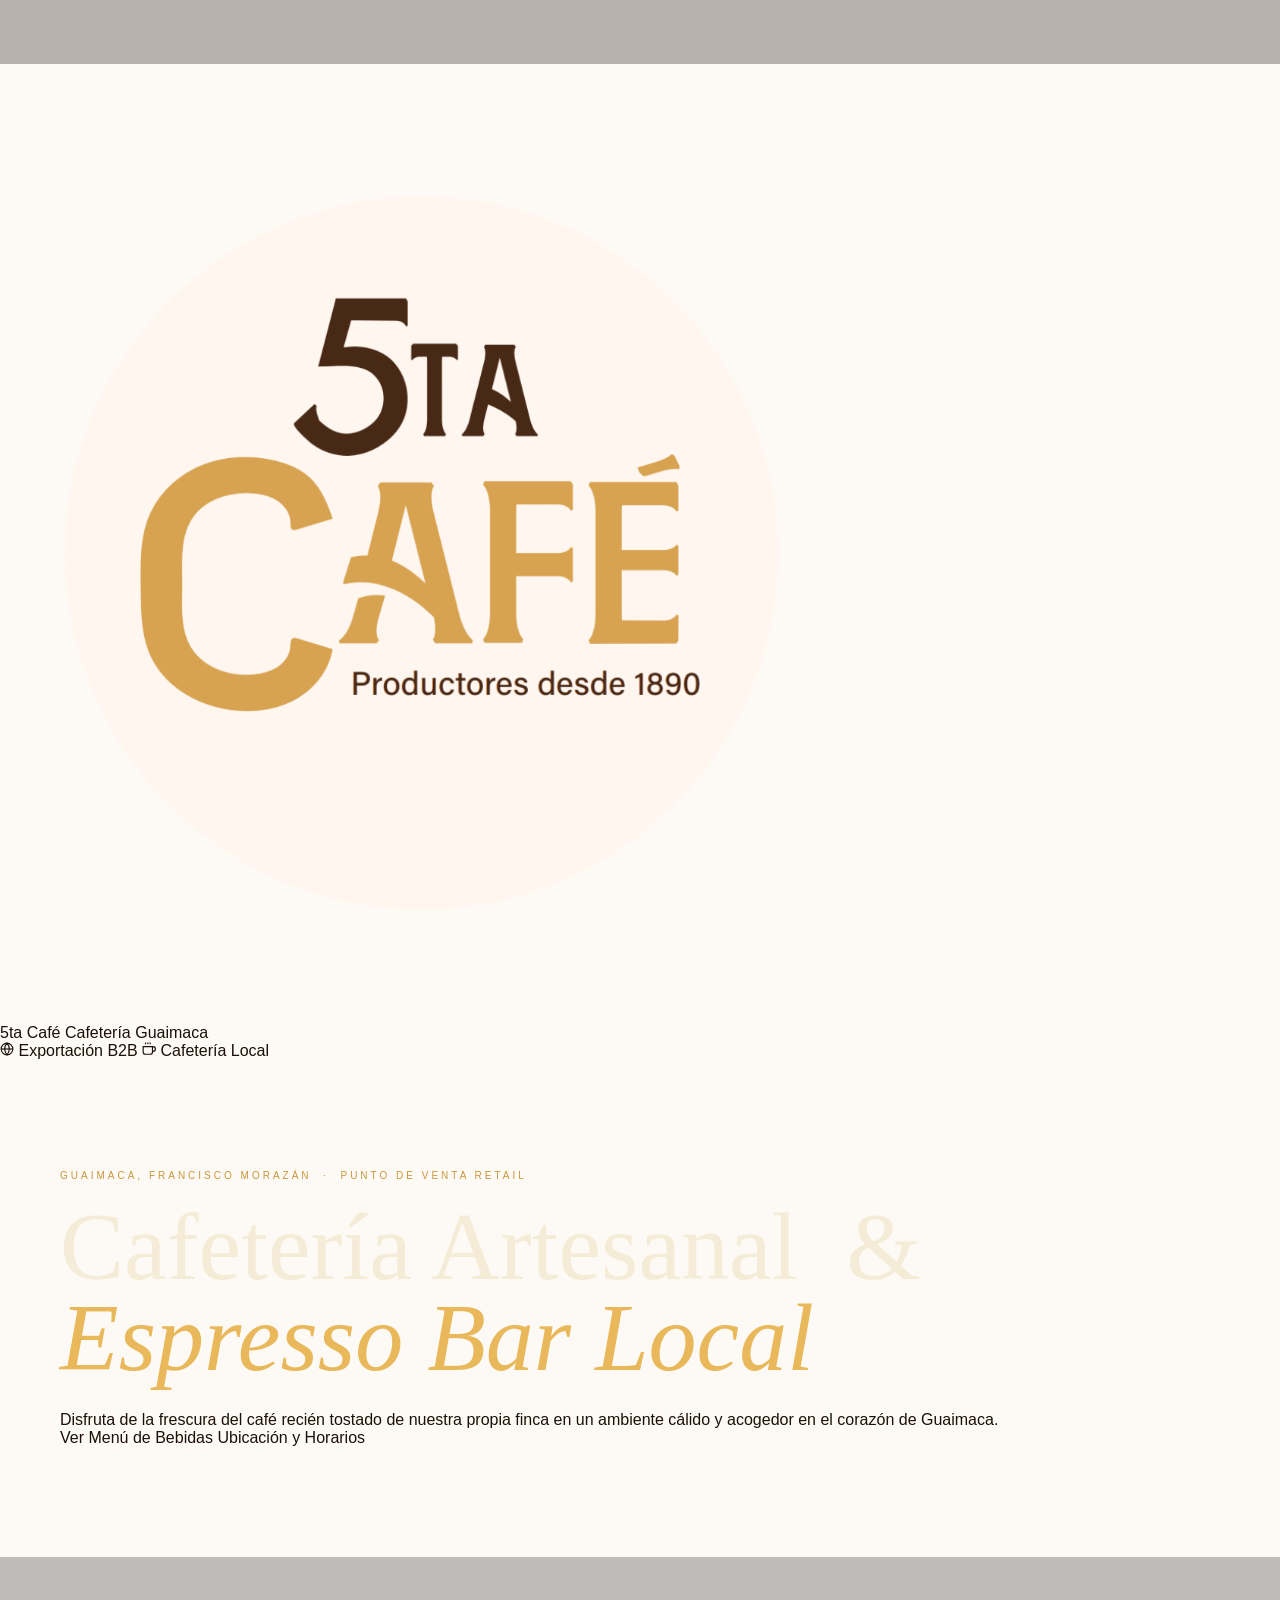
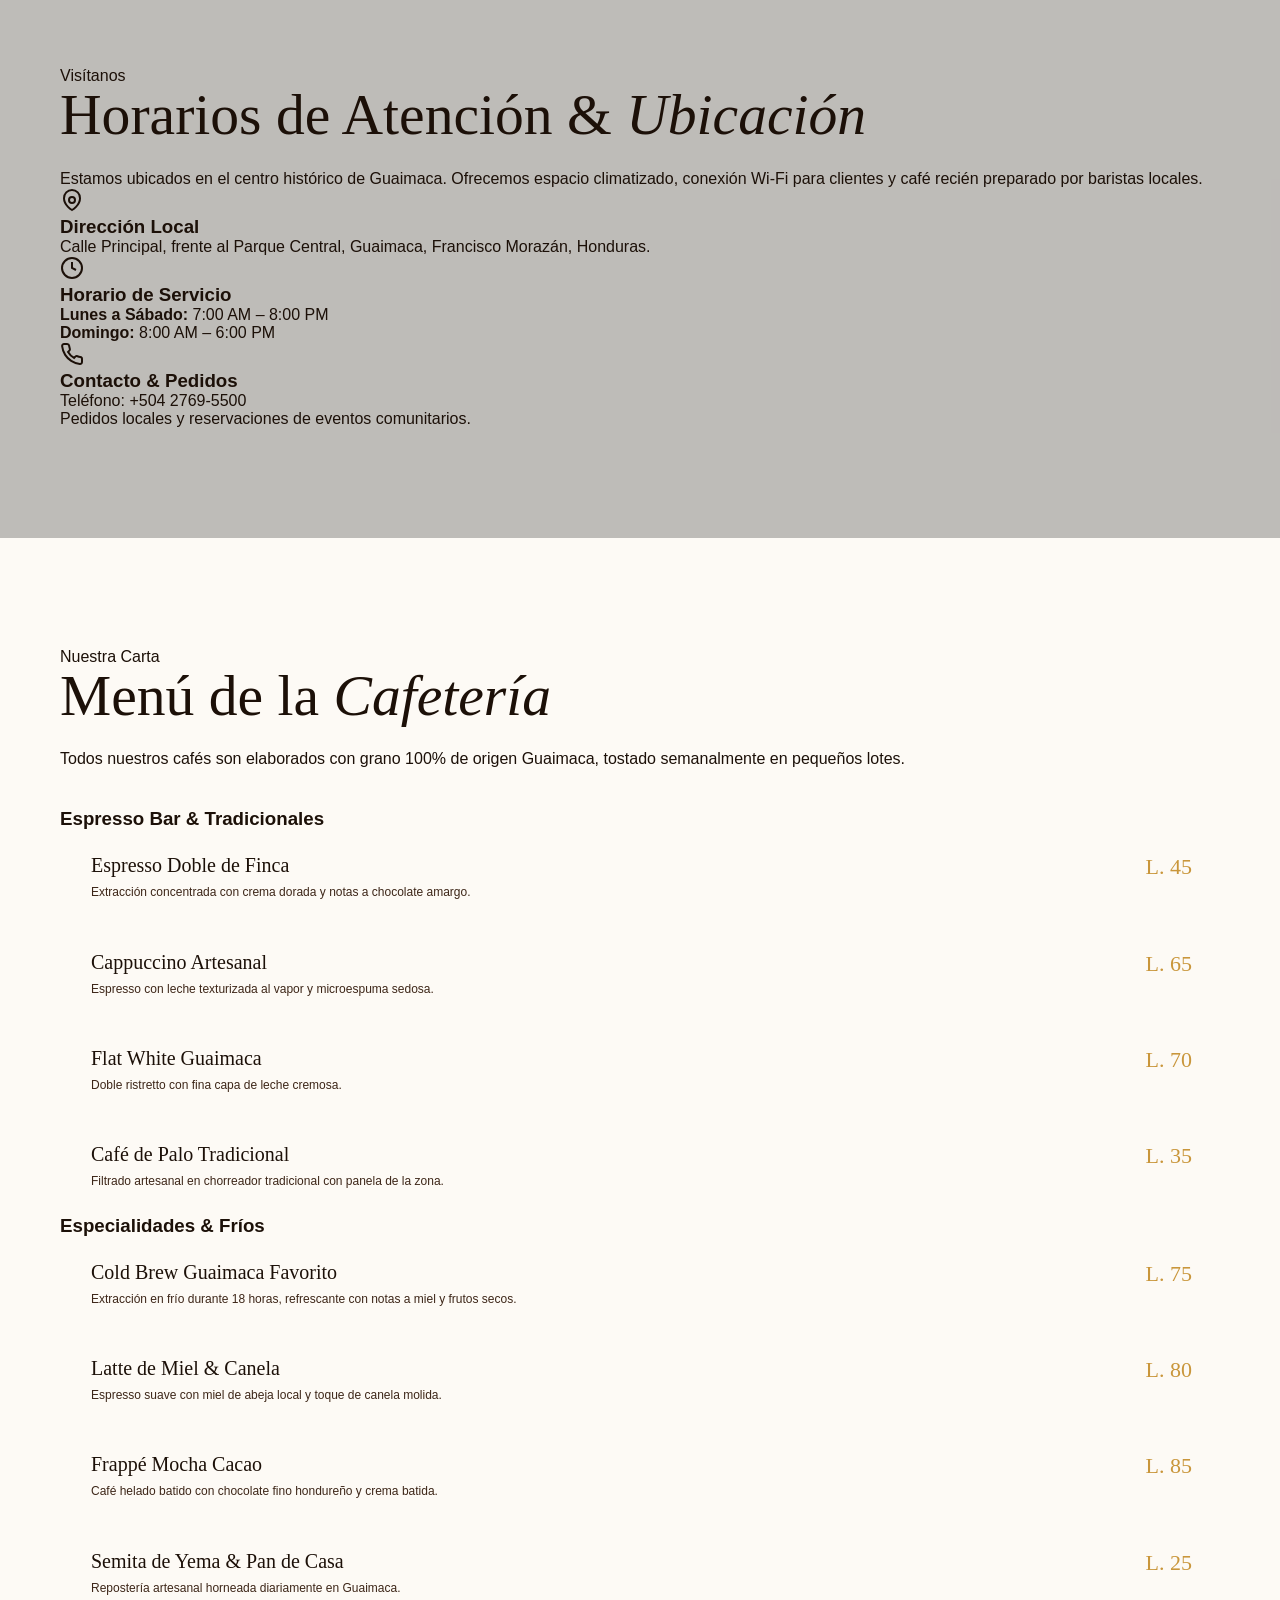
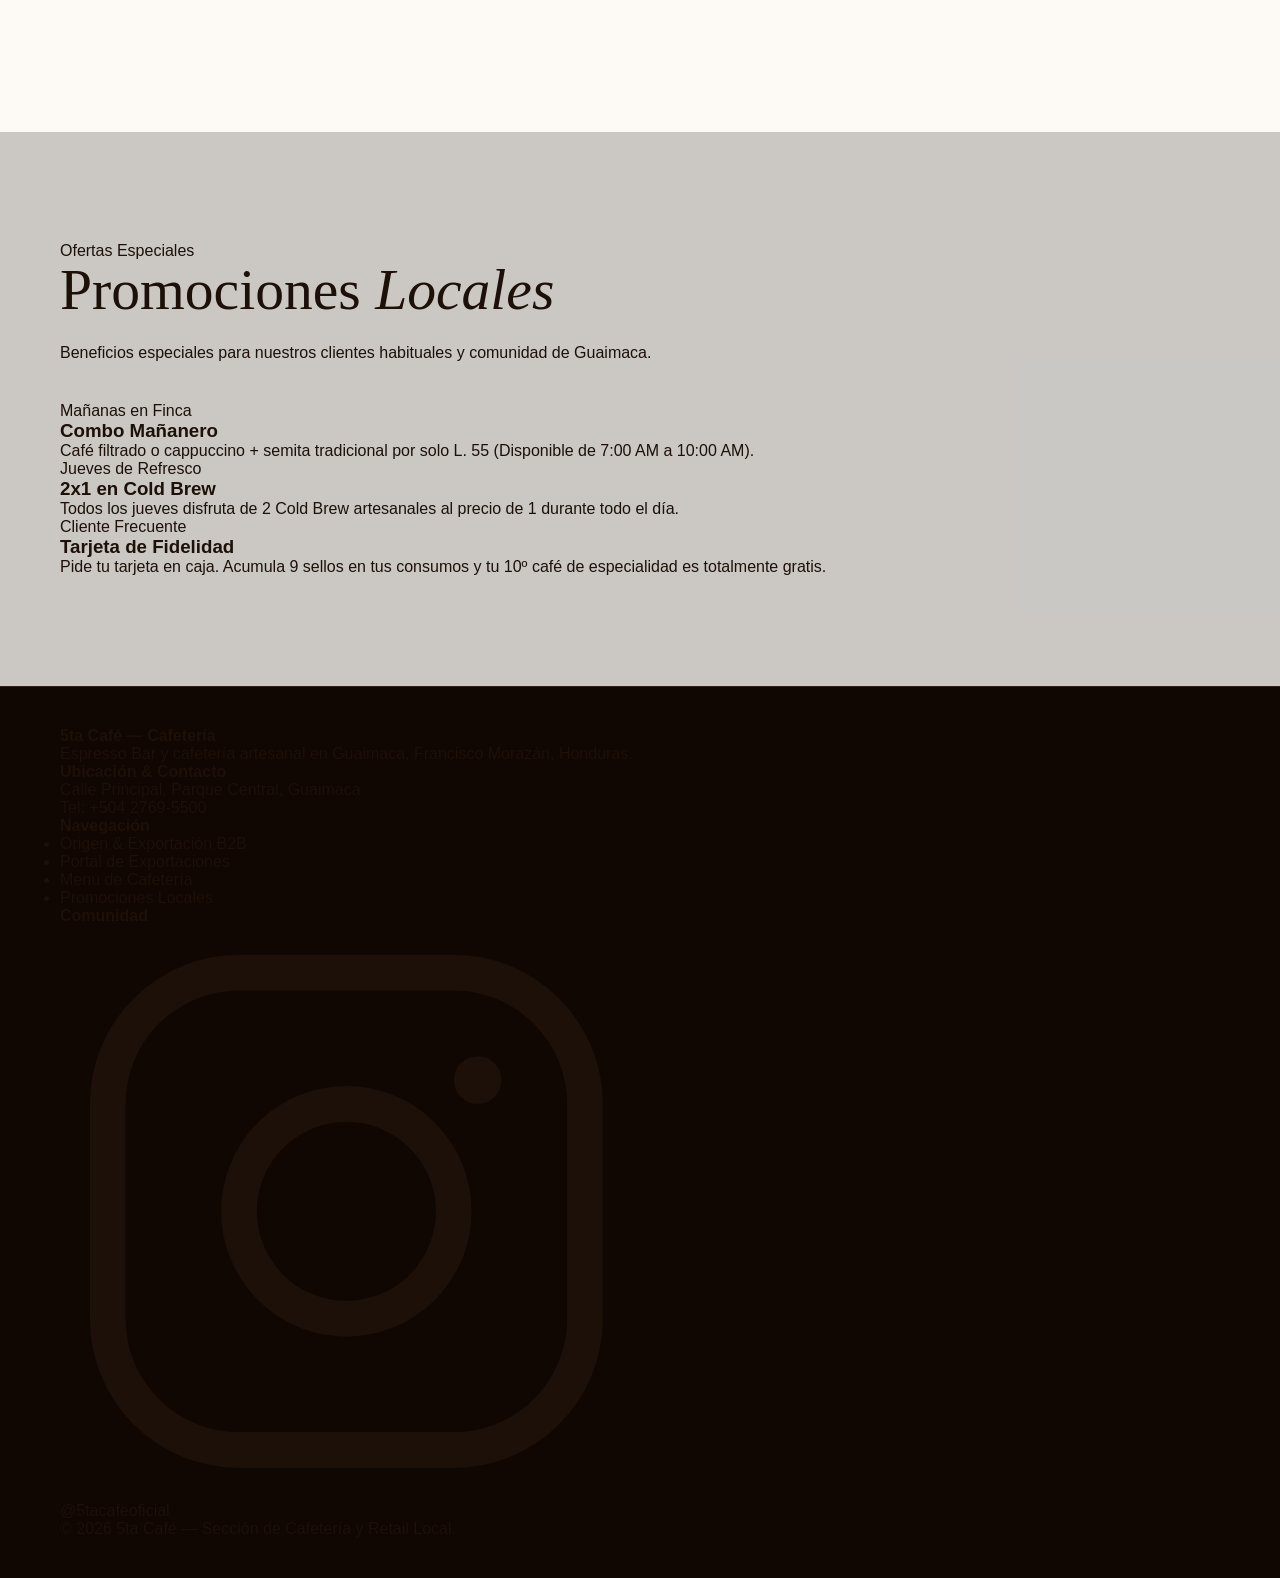
<file: cafe.html>
<!DOCTYPE html>
<html lang="es">
<head>
<meta charset="UTF-8">
<meta name="viewport" content="width=device-width, initial-scale=1.0">
<title>5ta Café — Cafetería & Espresso Bar en Guaimaca</title>
<link href="https://fonts.googleapis.com/css2?family=Montserrat:ital,wght@0,300..600;1,300..600&family=Playfair+Display:ital,wght@0,400..600;1,400..600&display=swap" rel="stylesheet">
<link rel="stylesheet" href="css/styles.css">
<script src="js/script.js" defer></script>
</head>
<body>

<!-- ORBITING BEANS BG -->
<div class="beans-bg">
  <div class="bean-orbit bo1"></div>
  <div class="bean-orbit bo2"></div>
  <div class="bean-orbit bo3"></div>
  <div class="bean-orbit bo4"></div>
  <div class="bean-orbit bo5"></div>
</div>

<!-- HEADER / NAVIGATION -->
<header class="main-header">
  <div class="header-container">
    <a href="cafe.html" class="header-brand">
      <img src="assets/images/logo.png" alt="5ta Café Logo" class="header-logo">
      <div class="header-title-wrap">
        <span class="header-brand-name">5ta Café</span>
        <span class="header-brand-sub">Cafetería Guaimaca</span>
      </div>
    </a>

    <!-- DUAL BRAND SWITCHER -->
    <div class="brand-switcher">
      <a href="index.html" class="switch-tab" title="Origen & Exportación B2B">
        <svg width="14" height="14" viewBox="0 0 24 24" fill="none" stroke="currentColor" stroke-width="2"><circle cx="12" cy="12" r="10"/><path d="M2 12h20"/><path d="M12 2a15.3 15.3 0 0 1 4 10 15.3 15.3 0 0 1-4 10 15.3 15.3 0 0 1-4-10 15.3 15.3 0 0 1 4-10z"/></svg>
        <span>Exportación B2B</span>
      </a>
      <a href="cafe.html" class="switch-tab active" title="Cafetería Local Guaimaca">
        <svg width="14" height="14" viewBox="0 0 24 24" fill="none" stroke="currentColor" stroke-width="2"><path d="M18 8h1a4 4 0 0 1 0 8h-1"/><path d="M2 8h16v9a4 4 0 0 1-4 4H6a4 4 0 0 1-4-4V8z"/><line x1="6" y1="1" x2="6" y2="4"/><line x1="10" y1="1" x2="10" y2="4"/><line x1="14" y1="1" x2="14" y2="4"/></svg>
        <span>Cafetería Local</span>
      </a>
    </div>

    <nav>
      <ul class="nav-links">
        <li><a href="#menu" class="active">Menú &amp; Bebidas</a></li>
        <li><a href="#promos">Promociones</a></li>
        <li><a href="#ubicar">Ubicación &amp; Horarios</a></li>
        <li><a href="trade.html">Exportación B2B</a></li>
      </ul>
    </nav>
  </div>
</header>

<main class="main-wrapper">

  <!-- CAFE HERO -->
  <section class="hero-banner">
    <div class="container">
      
      <!-- CUP ANIMATION -->
      <div class="cup-scene">
        <div class="steam-row">
          <div class="steam s1"></div>
          <div class="steam s2"></div>
          <div class="steam s3"></div>
          <div class="steam s4"></div>
        </div>
        <div style="position:relative;">
          <div class="cup-outer">
            <div class="cup-inner"><div class="cup-crema"></div></div>
            <div class="cup-handle"></div>
          </div>
        </div>
        <div class="saucer"></div>
      </div>

      <p class="hero-eyebrow">Guaimaca, Francisco Morazán &nbsp;·&nbsp; Punto de Venta Retail</p>
      <h1 class="hero-title">Cafetería Artesanal &nbsp;&amp;<br><em>Espresso Bar Local</em></h1>
      <p class="hero-subtitle">Disfruta de la frescura del café recién tostado de nuestra propia finca en un ambiente cálido y acogedor en el corazón de Guaimaca.</p>

      <div class="cta-group">
        <a href="#menu" class="btn btn-primary">Ver Menú de Bebidas</a>
        <a href="#ubicar" class="btn btn-secondary">Ubicación y Horarios</a>
      </div>
    </div>
  </section>

  <!-- STORE LOCATION & HOURS BANNER -->
  <section id="ubicar" class="section-padding" style="background: rgba(0,0,0,0.25);">
    <div class="container text-center">
      <span class="section-tag">Visítanos</span>
      <h2 class="section-title">Horarios de Atención & <em>Ubicación</em></h2>
      <p class="section-desc">Estamos ubicados en el centro histórico de Guaimaca. Ofrecemos espacio climatizado, conexión Wi-Fi para clientes y café recién preparado por baristas locales.</p>

      <div class="grid-3 text-left">
        <div class="card">
          <div class="card-icon">
            <svg width="24" height="24" viewBox="0 0 24 24" fill="none" stroke="currentColor" stroke-width="2"><path d="M12 22s-8-4.5-8-11.8A8 8 0 0 1 12 2a8 8 0 0 1 8 8.2c0 7.3-8 11.8-8 11.8z"/><circle cx="12" cy="12" r="3"/></svg>
          </div>
          <h3 class="card-title">Dirección Local</h3>
          <p class="card-text">Calle Principal, frente al Parque Central, Guaimaca, Francisco Morazán, Honduras.</p>
        </div>

        <div class="card">
          <div class="card-icon">
            <svg width="24" height="24" viewBox="0 0 24 24" fill="none" stroke="currentColor" stroke-width="2"><circle cx="12" cy="12" r="10"/><polyline points="12 6 12 12 16 14"/></svg>
          </div>
          <h3 class="card-title">Horario de Servicio</h3>
          <p class="card-text">
            <strong>Lunes a Sábado:</strong> 7:00 AM – 8:00 PM<br>
            <strong>Domingo:</strong> 8:00 AM – 6:00 PM
          </p>
        </div>

        <div class="card">
          <div class="card-icon">
            <svg width="24" height="24" viewBox="0 0 24 24" fill="none" stroke="currentColor" stroke-width="2"><path d="M22 16.92v3a2 2 0 0 1-2.18 2 19.79 19.79 0 0 1-8.63-3.07 19.5 19.5 0 0 1-6-6 19.79 19.79 0 0 1-3.07-8.67A2 2 0 0 1 4.11 2h3a2 2 0 0 1 2 1.72 12.84 12.84 0 0 0 .7 2.81 2 2 0 0 1-.45 2.11L8.09 9.91a16 16 0 0 0 6 6l1.27-1.27a2 2 0 0 1 2.11-.45 12.84 12.84 0 0 0 2.81.7A2 2 0 0 1 22 16.92z"/></svg>
          </div>
          <h3 class="card-title">Contacto & Pedidos</h3>
          <p class="card-text">
            Teléfono: +504 2769-5500<br>
            Pedidos locales y reservaciones de eventos comunitarios.
          </p>
        </div>
      </div>

    </div>
  </section>

  <!-- CAFE MENU SECTION -->
  <section id="menu" class="section-padding">
    <div class="container">
      <div class="text-center" style="margin-bottom: 40px;">
        <span class="section-tag">Nuestra Carta</span>
        <h2 class="section-title">Menú de la <em>Cafetería</em></h2>
        <p class="section-desc">Todos nuestros cafés son elaborados con grano 100% de origen Guaimaca, tostado semanalmente en pequeños lotes.</p>
      </div>

      <div class="grid-2">
        
        <!-- CATEGORY 1: ESPRESSO BAR -->
        <div class="card">
          <h3 class="menu-cat-title">Espresso Bar &amp; Tradicionales</h3>
          
          <div class="menu-item">
            <div>
              <div class="menu-item-name">Espresso Doble de Finca</div>
              <div class="menu-item-desc">Extracción concentrada con crema dorada y notas a chocolate amargo.</div>
            </div>
            <div class="menu-item-price">L. 45</div>
          </div>

          <div class="menu-item">
            <div>
              <div class="menu-item-name">Cappuccino Artesanal</div>
              <div class="menu-item-desc">Espresso con leche texturizada al vapor y microespuma sedosa.</div>
            </div>
            <div class="menu-item-price">L. 65</div>
          </div>

          <div class="menu-item">
            <div>
              <div class="menu-item-name">Flat White Guaimaca</div>
              <div class="menu-item-desc">Doble ristretto con fina capa de leche cremosa.</div>
            </div>
            <div class="menu-item-price">L. 70</div>
          </div>

          <div class="menu-item">
            <div>
              <div class="menu-item-name">Café de Palo Tradicional</div>
              <div class="menu-item-desc">Filtrado artesanal en chorreador tradicional con panela de la zona.</div>
            </div>
            <div class="menu-item-price">L. 35</div>
          </div>
        </div>

        <!-- CATEGORY 2: BEBIDAS FRÍAS Y ESPECIALES -->
        <div class="card">
          <h3 class="menu-cat-title">Especialidades &amp; Fríos</h3>

          <div class="menu-item">
            <div>
              <div class="menu-item-name">Cold Brew Guaimaca <span class="promo-badge">Favorito</span></div>
              <div class="menu-item-desc">Extracción en frío durante 18 horas, refrescante con notas a miel y frutos secos.</div>
            </div>
            <div class="menu-item-price">L. 75</div>
          </div>

          <div class="menu-item">
            <div>
              <div class="menu-item-name">Latte de Miel &amp; Canela</div>
              <div class="menu-item-desc">Espresso suave con miel de abeja local y toque de canela molida.</div>
            </div>
            <div class="menu-item-price">L. 80</div>
          </div>

          <div class="menu-item">
            <div>
              <div class="menu-item-name">Frappé Mocha Cacao</div>
              <div class="menu-item-desc">Café helado batido con chocolate fino hondureño y crema batida.</div>
            </div>
            <div class="menu-item-price">L. 85</div>
          </div>

          <div class="menu-item">
            <div>
              <div class="menu-item-name">Semita de Yema &amp; Pan de Casa</div>
              <div class="menu-item-desc">Repostería artesanal horneada diariamente en Guaimaca.</div>
            </div>
            <div class="menu-item-price">L. 25</div>
          </div>
        </div>

      </div>
    </div>
  </section>

  <!-- LOCAL PROMOTIONS SECTION -->
  <section id="promos" class="section-padding" style="background: rgba(0,0,0,0.2);">
    <div class="container">
      <div class="text-center" style="margin-bottom: 40px;">
        <span class="section-tag">Ofertas Especiales</span>
        <h2 class="section-title">Promociones <em>Locales</em></h2>
        <p class="section-desc">Beneficios especiales para nuestros clientes habituales y comunidad de Guaimaca.</p>
      </div>

      <div class="grid-3">
        <div class="card text-center">
          <span class="section-tag" style="color: var(--dorado-light);">Mañanas en Finca</span>
          <h3 class="card-title">Combo Mañanero</h3>
          <p class="card-text">Café filtrado o cappuccino + semita tradicional por solo L. 55 (Disponible de 7:00 AM a 10:00 AM).</p>
        </div>

        <div class="card text-center">
          <span class="section-tag" style="color: var(--dorado-light);">Jueves de Refresco</span>
          <h3 class="card-title">2x1 en Cold Brew</h3>
          <p class="card-text">Todos los jueves disfruta de 2 Cold Brew artesanales al precio de 1 durante todo el día.</p>
        </div>

        <div class="card text-center">
          <span class="section-tag" style="color: var(--dorado-light);">Cliente Frecuente</span>
          <h3 class="card-title">Tarjeta de Fidelidad</h3>
          <p class="card-text">Pide tu tarjeta en caja. Acumula 9 sellos en tus consumos y tu 10º café de especialidad es totalmente gratis.</p>
        </div>
      </div>
    </div>
  </section>

</main>

<!-- FOOTER -->
<footer class="main-footer">
  <div class="container">
    <div class="footer-grid">
      <div class="footer-col">
        <h4>5ta Café — Cafetería</h4>
        <p>Espresso Bar y cafetería artesanal en Guaimaca, Francisco Morazán, Honduras.</p>
      </div>

      <div class="footer-col">
        <h4>Ubicación & Contacto</h4>
        <p>Calle Principal, Parque Central, Guaimaca</p>
        <p>Tel: +504 2769-5500</p>
      </div>

      <div class="footer-col">
        <h4>Navegación</h4>
        <ul>
          <li><a href="index.html">Origen & Exportación B2B</a></li>
          <li><a href="trade.html">Portal de Exportaciones</a></li>
          <li><a href="#menu">Menú de Cafetería</a></li>
          <li><a href="#promos">Promociones Locales</a></li>
        </ul>
      </div>

      <div class="footer-col">
        <h4>Comunidad</h4>
        <a href="https://www.instagram.com/5tacafeoficial/" target="_blank" class="ig-btn">
          <svg class="ig-icon" viewBox="0 0 24 24" fill="none" xmlns="http://www.w3.org/2000/svg">
            <rect x="2" y="2" width="20" height="20" rx="5.5" stroke="currentColor" stroke-width="1.5"/>
            <circle cx="12" cy="12" r="4.5" stroke="currentColor" stroke-width="1.5"/>
            <circle cx="17.5" cy="6.5" r="1" fill="currentColor"/>
          </svg>
          <span>@5tacafeoficial</span>
        </a>
      </div>
    </div>

    <div class="footer-bottom">
      © 2026 5ta Café — Sección de Cafetería y Retail Local.
    </div>
  </div>
</footer>

</body>
</html>
</file>
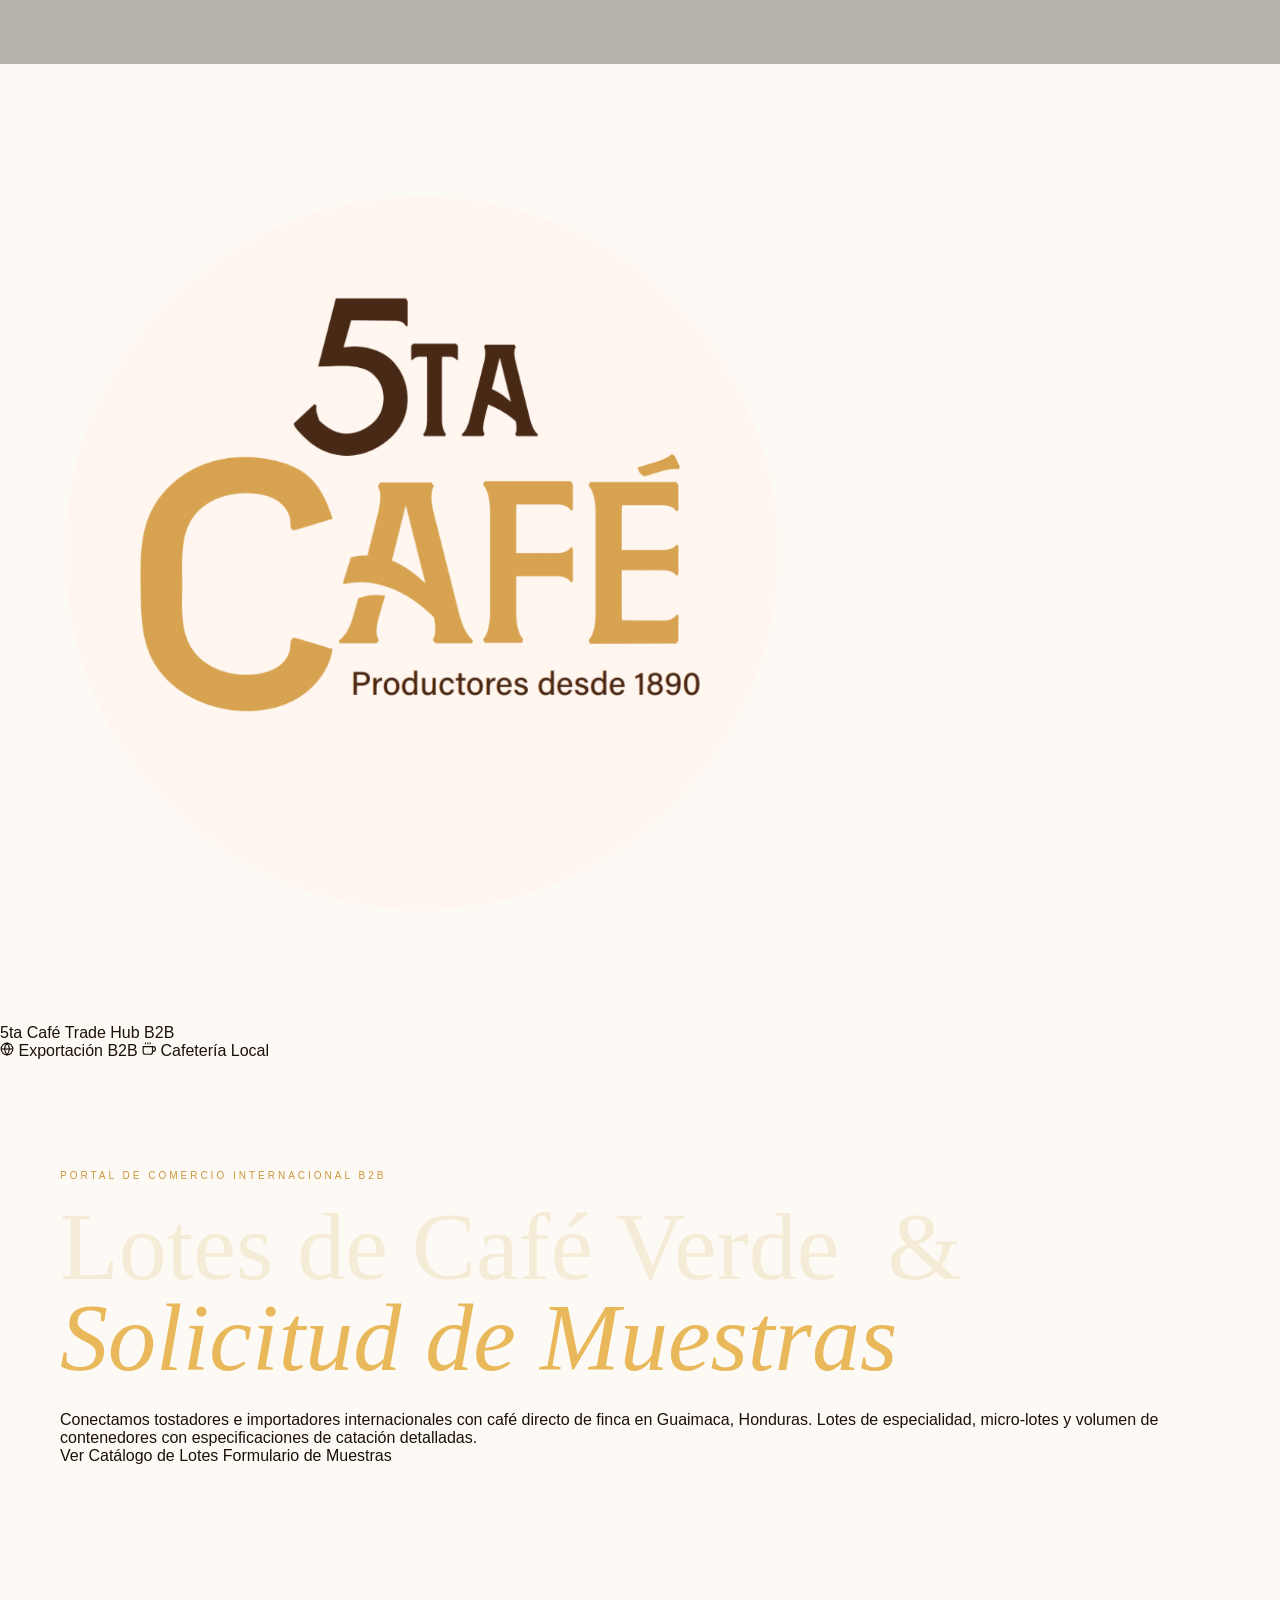
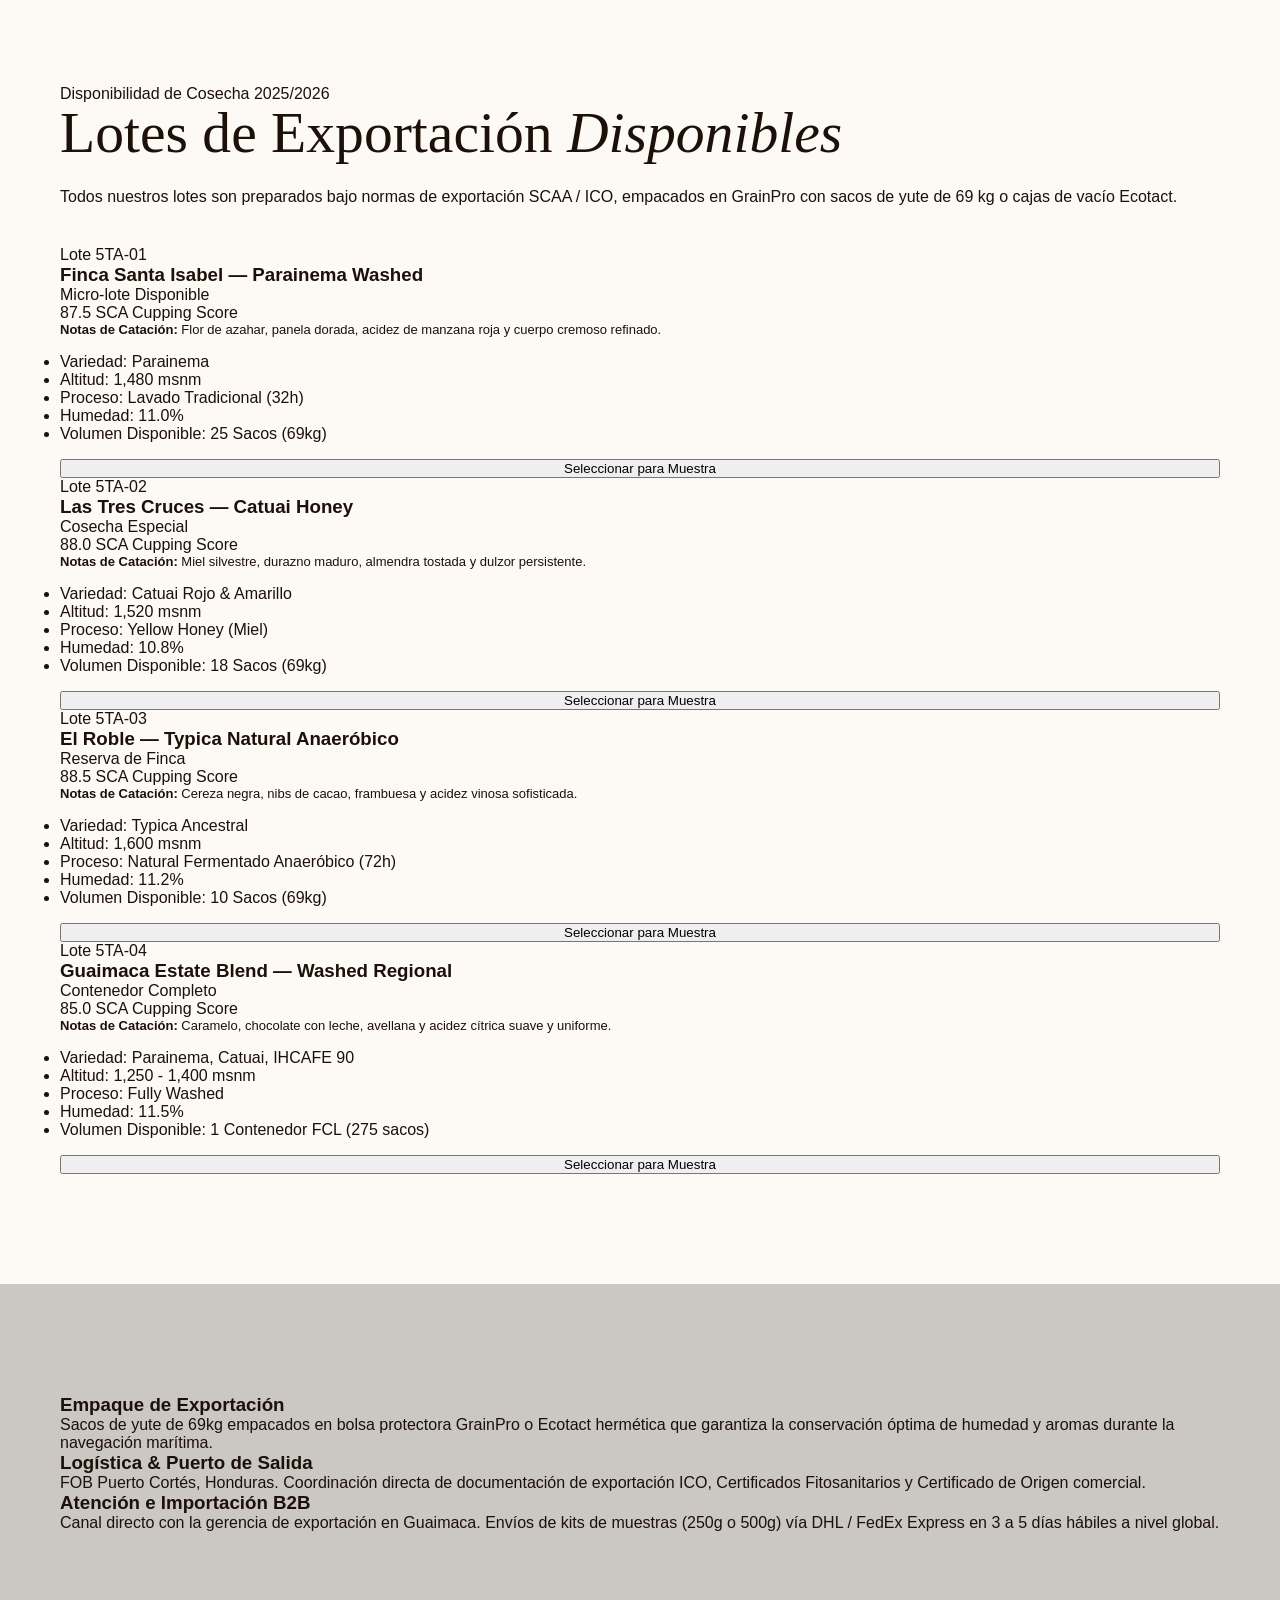
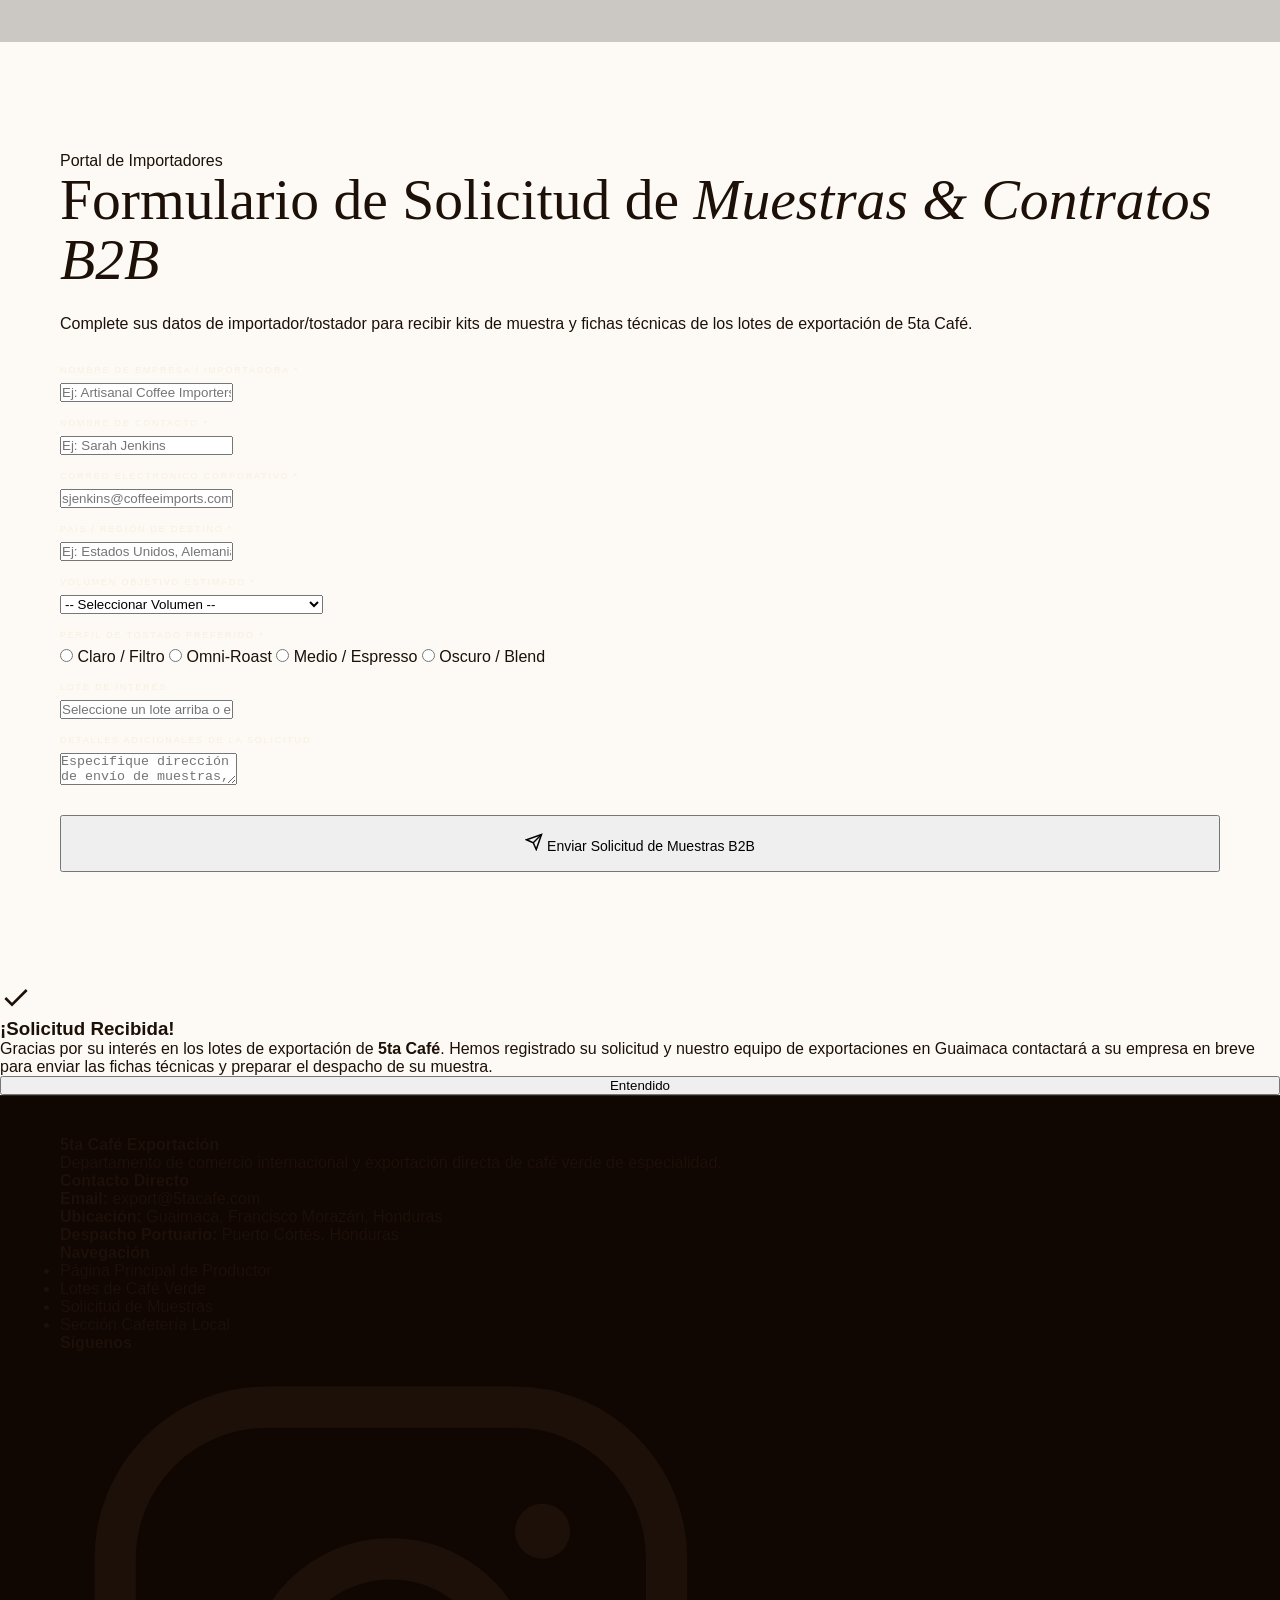
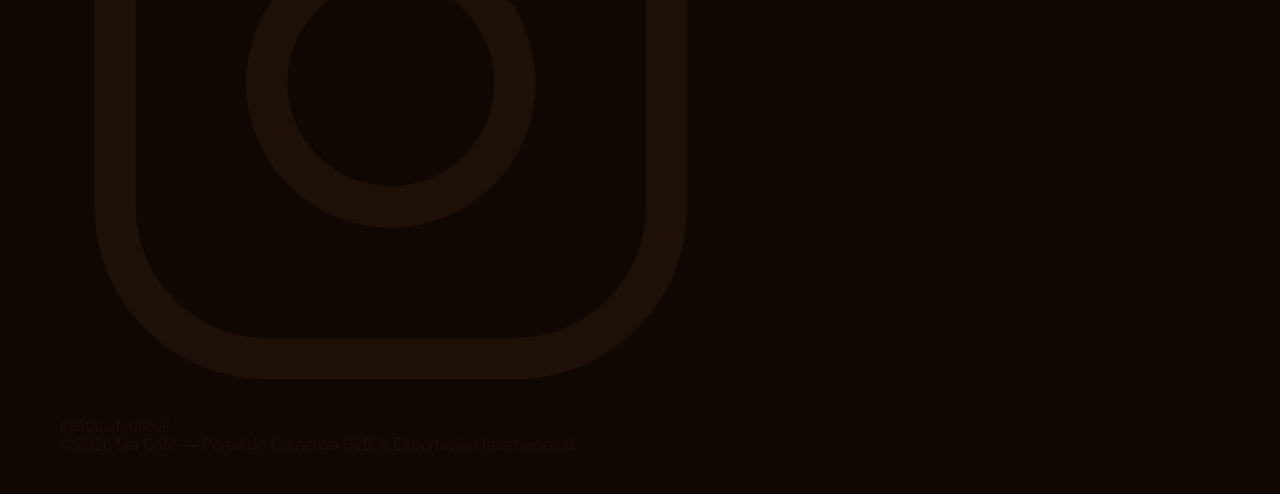
<file: trade.html>
<!DOCTYPE html>
<html lang="es">
<head>
<meta charset="UTF-8">
<meta name="viewport" content="width=device-width, initial-scale=1.0">
<title>Hub de Exportación B2B & Muestras de Café Verde — 5ta Café</title>
<link href="https://fonts.googleapis.com/css2?family=Montserrat:ital,wght@0,300..600;1,300..600&family=Playfair+Display:ital,wght@0,400..600;1,400..600&display=swap" rel="stylesheet">
<link rel="stylesheet" href="css/styles.css">
<script src="js/script.js" defer></script>
</head>
<body>

<!-- ORBITING BEANS BG -->
<div class="beans-bg">
  <div class="bean-orbit bo1"></div>
  <div class="bean-orbit bo2"></div>
  <div class="bean-orbit bo3"></div>
  <div class="bean-orbit bo4"></div>
  <div class="bean-orbit bo5"></div>
</div>

<!-- HEADER / NAVIGATION -->
<header class="main-header">
  <div class="header-container">
    <a href="index.html" class="header-brand">
      <img src="assets/images/logo.png" alt="5ta Café Logo" class="header-logo">
      <div class="header-title-wrap">
        <span class="header-brand-name">5ta Café</span>
        <span class="header-brand-sub">Trade Hub B2B</span>
      </div>
    </a>

    <!-- DUAL BRAND SWITCHER -->
    <div class="brand-switcher">
      <a href="index.html" class="switch-tab active" title="Origen & Exportación B2B">
        <svg width="14" height="14" viewBox="0 0 24 24" fill="none" stroke="currentColor" stroke-width="2"><circle cx="12" cy="12" r="10"/><path d="M2 12h20"/><path d="M12 2a15.3 15.3 0 0 1 4 10 15.3 15.3 0 0 1-4 10 15.3 15.3 0 0 1-4-10 15.3 15.3 0 0 1 4-10z"/></svg>
        <span>Exportación B2B</span>
      </a>
      <a href="cafe.html" class="switch-tab" title="Cafetería Local Guaimaca">
        <svg width="14" height="14" viewBox="0 0 24 24" fill="none" stroke="currentColor" stroke-width="2"><path d="M18 8h1a4 4 0 0 1 0 8h-1"/><path d="M2 8h16v9a4 4 0 0 1-4 4H6a4 4 0 0 1-4-4V8z"/><line x1="6" y1="1" x2="6" y2="4"/><line x1="10" y1="1" x2="10" y2="4"/><line x1="14" y1="1" x2="14" y2="4"/></svg>
        <span>Cafetería Local</span>
      </a>
    </div>

    <nav>
      <ul class="nav-links">
        <li><a href="index.html">Origen 1890</a></li>
        <li><a href="#lotes" class="active">Lotes Disponibles</a></li>
        <li><a href="#sample-request">Solicitud de Muestras</a></li>
        <li><a href="cafe.html">Menú Local</a></li>
      </ul>
    </nav>
  </div>
</header>

<main class="main-wrapper">

  <!-- B2B HERO -->
  <section class="hero-banner">
    <div class="container">
      <p class="hero-eyebrow">Portal de Comercio Internacional B2B</p>
      <h1 class="hero-title">Lotes de Café Verde &nbsp;&amp;<br><em>Solicitud de Muestras</em></h1>
      <p class="hero-subtitle">Conectamos tostadores e importadores internacionales con café directo de finca en Guaimaca, Honduras. Lotes de especialidad, micro-lotes y volumen de contenedores con especificaciones de catación detalladas.</p>
      
      <div class="cta-group">
        <a href="#lotes" class="btn btn-secondary">Ver Catálogo de Lotes</a>
        <a href="#sample-request" class="btn btn-primary">Formulario de Muestras</a>
      </div>
    </div>
  </section>

  <!-- GREEN COFFEE LOT CATALOG -->
  <section id="lotes" class="section-padding">
    <div class="container">
      <div class="text-center" style="margin-bottom: 40px;">
        <span class="section-tag">Disponibilidad de Cosecha 2025/2026</span>
        <h2 class="section-title">Lotes de Exportación <em>Disponibles</em></h2>
        <p class="section-desc">Todos nuestros lotes son preparados bajo normas de exportación SCAA / ICO, empacados en GrainPro con sacos de yute de 69 kg o cajas de vacío Ecotact.</p>
      </div>

      <div class="grid-2">

        <!-- LOT 1 -->
        <div class="lot-card">
          <div>
            <div class="lot-header">
              <div>
                <span class="section-tag" style="margin:0;">Lote 5TA-01</span>
                <h3 class="lot-title">Finca Santa Isabel — Parainema Washed</h3>
              </div>
              <span class="lot-badge">Micro-lote Disponible</span>
            </div>

            <div class="cupping-score">
              <span class="score-num">87.5</span>
              <span class="score-label">SCA Cupping Score</span>
            </div>

            <p style="font-size: 13px; color: var(--crema-dim); margin-bottom: 16px;">
              <strong>Notas de Catación:</strong> Flor de azahar, panela dorada, acidez de manzana roja y cuerpo cremoso refinado.
            </p>

            <ul class="lot-specs-list">
              <li><span>Variedad:</span> <span class="val">Parainema</span></li>
              <li><span>Altitud:</span> <span class="val">1,480 msnm</span></li>
              <li><span>Proceso:</span> <span class="val">Lavado Tradicional (32h)</span></li>
              <li><span>Humedad:</span> <span class="val">11.0%</span></li>
              <li><span>Volumen Disponible:</span> <span class="val">25 Sacos (69kg)</span></li>
            </ul>
          </div>
          <button type="button" class="btn btn-secondary btn-select-lot" data-lot="Lote 5TA-01: Parainema Washed (87.5 SCA)" style="width: 100%; margin-top: 16px;">
            Seleccionar para Muestra
          </button>
        </div>

        <!-- LOT 2 -->
        <div class="lot-card">
          <div>
            <div class="lot-header">
              <div>
                <span class="section-tag" style="margin:0;">Lote 5TA-02</span>
                <h3 class="lot-title">Las Tres Cruces — Catuai Honey</h3>
              </div>
              <span class="lot-badge">Cosecha Especial</span>
            </div>

            <div class="cupping-score">
              <span class="score-num">88.0</span>
              <span class="score-label">SCA Cupping Score</span>
            </div>

            <p style="font-size: 13px; color: var(--crema-dim); margin-bottom: 16px;">
              <strong>Notas de Catación:</strong> Miel silvestre, durazno maduro, almendra tostada y dulzor persistente.
            </p>

            <ul class="lot-specs-list">
              <li><span>Variedad:</span> <span class="val">Catuai Rojo & Amarillo</span></li>
              <li><span>Altitud:</span> <span class="val">1,520 msnm</span></li>
              <li><span>Proceso:</span> <span class="val">Yellow Honey (Miel)</span></li>
              <li><span>Humedad:</span> <span class="val">10.8%</span></li>
              <li><span>Volumen Disponible:</span> <span class="val">18 Sacos (69kg)</span></li>
            </ul>
          </div>
          <button type="button" class="btn btn-secondary btn-select-lot" data-lot="Lote 5TA-02: Catuai Honey (88.0 SCA)" style="width: 100%; margin-top: 16px;">
            Seleccionar para Muestra
          </button>
        </div>

        <!-- LOT 3 -->
        <div class="lot-card">
          <div>
            <div class="lot-header">
              <div>
                <span class="section-tag" style="margin:0;">Lote 5TA-03</span>
                <h3 class="lot-title">El Roble — Typica Natural Anaeróbico</h3>
              </div>
              <span class="lot-badge">Reserva de Finca</span>
            </div>

            <div class="cupping-score">
              <span class="score-num">88.5</span>
              <span class="score-label">SCA Cupping Score</span>
            </div>

            <p style="font-size: 13px; color: var(--crema-dim); margin-bottom: 16px;">
              <strong>Notas de Catación:</strong> Cereza negra, nibs de cacao, frambuesa y acidez vinosa sofisticada.
            </p>

            <ul class="lot-specs-list">
              <li><span>Variedad:</span> <span class="val">Typica Ancestral</span></li>
              <li><span>Altitud:</span> <span class="val">1,600 msnm</span></li>
              <li><span>Proceso:</span> <span class="val">Natural Fermentado Anaeróbico (72h)</span></li>
              <li><span>Humedad:</span> <span class="val">11.2%</span></li>
              <li><span>Volumen Disponible:</span> <span class="val">10 Sacos (69kg)</span></li>
            </ul>
          </div>
          <button type="button" class="btn btn-secondary btn-select-lot" data-lot="Lote 5TA-03: Typica Natural Anaeróbico (88.5 SCA)" style="width: 100%; margin-top: 16px;">
            Seleccionar para Muestra
          </button>
        </div>

        <!-- LOT 4 -->
        <div class="lot-card">
          <div>
            <div class="lot-header">
              <div>
                <span class="section-tag" style="margin:0;">Lote 5TA-04</span>
                <h3 class="lot-title">Guaimaca Estate Blend — Washed Regional</h3>
              </div>
              <span class="lot-badge">Contenedor Completo</span>
            </div>

            <div class="cupping-score">
              <span class="score-num">85.0</span>
              <span class="score-label">SCA Cupping Score</span>
            </div>

            <p style="font-size: 13px; color: var(--crema-dim); margin-bottom: 16px;">
              <strong>Notas de Catación:</strong> Caramelo, chocolate con leche, avellana y acidez cítrica suave y uniforme.
            </p>

            <ul class="lot-specs-list">
              <li><span>Variedad:</span> <span class="val">Parainema, Catuai, IHCAFE 90</span></li>
              <li><span>Altitud:</span> <span class="val">1,250 - 1,400 msnm</span></li>
              <li><span>Proceso:</span> <span class="val">Fully Washed</span></li>
              <li><span>Humedad:</span> <span class="val">11.5%</span></li>
              <li><span>Volumen Disponible:</span> <span class="val">1 Contenedor FCL (275 sacos)</span></li>
            </ul>
          </div>
          <button type="button" class="btn btn-secondary btn-select-lot" data-lot="Lote 5TA-04: Guaimaca Estate Blend (85.0 SCA)" style="width: 100%; margin-top: 16px;">
            Seleccionar para Muestra
          </button>
        </div>

      </div>
    </div>
  </section>

  <!-- LOGISTICS & SHIPPING INFO -->
  <section class="section-padding" style="background: rgba(0,0,0,0.2);">
    <div class="container">
      <div class="grid-3 text-left">
        <div class="card">
          <h3 class="card-title">Empaque de Exportación</h3>
          <p class="card-text">Sacos de yute de 69kg empacados en bolsa protectora GrainPro o Ecotact hermética que garantiza la conservación óptima de humedad y aromas durante la navegación marítima.</p>
        </div>

        <div class="card">
          <h3 class="card-title">Logística & Puerto de Salida</h3>
          <p class="card-text">FOB Puerto Cortés, Honduras. Coordinación directa de documentación de exportación ICO, Certificados Fitosanitarios y Certificado de Origen comercial.</p>
        </div>

        <div class="card">
          <h3 class="card-title">Atención e Importación B2B</h3>
          <p class="card-text">Canal directo con la gerencia de exportación en Guaimaca. Envíos de kits de muestras (250g o 500g) vía DHL / FedEx Express en 3 a 5 días hábiles a nivel global.</p>
        </div>
      </div>
    </div>
  </section>

  <!-- SAMPLE REQUEST FORM SECTION -->
  <section id="sample-request" class="section-padding">
    <div class="container">
      <div class="text-center" style="margin-bottom: 32px;">
        <span class="section-tag">Portal de Importadores</span>
        <h2 class="section-title">Formulario de Solicitud de <em>Muestras & Contratos B2B</em></h2>
        <p class="section-desc">Complete sus datos de importador/tostador para recibir kits de muestra y fichas técnicas de los lotes de exportación de 5ta Café.</p>
      </div>

      <div class="b2b-form-container">
        <form id="b2bSampleForm" novalidate>
          <div id="formErrorMessage" style="display:none; background: rgba(229, 57, 53, 0.2); border: 1px solid #e53935; color: #ff8a80; padding: 12px 16px; border-radius: 4px; margin-bottom: 20px; font-size: 13px;"></div>

          <div class="form-grid">
            <!-- Mandatory Field 1: Business Name -->
            <div class="form-group">
              <label for="businessName" class="form-label">Nombre de Empresa / Importadora <span class="required-star">*</span></label>
              <input type="text" id="businessName" name="businessName" class="form-control" placeholder="Ej: Artisanal Coffee Importers LLC" required>
            </div>

            <!-- Mandatory Field 2: Contact Name -->
            <div class="form-group">
              <label for="contactName" class="form-label">Nombre de Contacto <span class="required-star">*</span></label>
              <input type="text" id="contactName" name="contactName" class="form-control" placeholder="Ej: Sarah Jenkins" required>
            </div>

            <!-- Mandatory Field 3: Email -->
            <div class="form-group">
              <label for="email" class="form-label">Correo Electrónico Corporativo <span class="required-star">*</span></label>
              <input type="email" id="email" name="email" class="form-control" placeholder="sjenkins@coffeeimports.com" required>
            </div>

            <!-- Mandatory Field 4: Country / Region -->
            <div class="form-group">
              <label for="country" class="form-label">País / Región de Destino <span class="required-star">*</span></label>
              <input type="text" id="country" name="country" class="form-control" placeholder="Ej: Estados Unidos, Alemania, Japón" required>
            </div>

            <!-- Mandatory Field 5: Target Volume -->
            <div class="form-group">
              <label for="targetVolume" class="form-label">Volumen Objetivo Estimado <span class="required-star">*</span></label>
              <select id="targetVolume" name="targetVolume" class="form-control" required>
                <option value="">-- Seleccionar Volumen --</option>
                <option value="Kit de Muestra Inicial (250g - 1kg)">Kit de Muestra Inicial (250g - 1kg)</option>
                <option value="Lote Pequeño / Micro-lote (1 - 10 Sacos)">Lote Pequeño / Micro-lote (1 - 10 Sacos)</option>
                <option value="Pallet Promedio (11 - 50 Sacos)">Pallet Promedio (11 - 50 Sacos)</option>
                <option value="Volumen Contenedor FCL (275+ Sacos)">Volumen Contenedor FCL (275+ Sacos)</option>
                <option value="Contrato Multianual Directo">Contrato Multianual Directo</option>
              </select>
            </div>

            <!-- Mandatory Field 6: Roasting Profile -->
            <div class="form-group">
              <label class="form-label">Perfil de Tostado Preferido <span class="required-star">*</span></label>
              <div class="radio-option-group">
                <label class="custom-radio">
                  <input type="radio" name="roastProfile" value="Claro / Filtro (Light Roast)" required>
                  <span>Claro / Filtro</span>
                </label>
                <label class="custom-radio">
                  <input type="radio" name="roastProfile" value="Omni-Roast / Versátil">
                  <span>Omni-Roast</span>
                </label>
                <label class="custom-radio">
                  <input type="radio" name="roastProfile" value="Medio / Espresso Bar">
                  <span>Medio / Espresso</span>
                </label>
                <label class="custom-radio">
                  <input type="radio" name="roastProfile" value="Oscuro / Blend Tradicional">
                  <span>Oscuro / Blend</span>
                </label>
              </div>
            </div>
          </div>

          <!-- Selected Lot Reference -->
          <div class="form-group full-width">
            <label for="selectedLot" class="form-label">Lote de Interés</label>
            <input type="text" id="selectedLot" name="selectedLot" class="form-control" placeholder="Seleccione un lote arriba o escriba uno aquí (ej: Lote 5TA-01 Parainema)">
          </div>

          <!-- Notes -->
          <div class="form-group full-width">
            <label for="notes" class="form-label">Detalles Adicionales de la Solicitud</label>
            <textarea id="notes" name="notes" class="form-control" placeholder="Especifique dirección de envío de muestras, perfil de cliente, puerto de destino o preguntas específicas sobre cupping."></textarea>
          </div>

          <button type="submit" class="btn btn-primary" style="width: 100%; padding: 16px; font-size: 14px; margin-top: 10px;">
            <svg width="18" height="18" viewBox="0 0 24 24" fill="none" stroke="currentColor" stroke-width="2"><path d="M22 2L11 13"/><path d="M22 2l-7 20-4-9-9-4 20-7z"/></svg>
            Enviar Solicitud de Muestras B2B
          </button>
        </form>
      </div>

    </div>
  </section>

</main>

<!-- CONFIRMATION MODAL -->
<div id="confirmationModal" class="modal-overlay">
  <div class="modal-content">
    <div class="modal-icon">
      <svg width="32" height="32" viewBox="0 0 24 24" fill="none" stroke="currentColor" stroke-width="2"><polyline points="20 6 9 17 4 12"/></svg>
    </div>
    <h3 class="modal-title">¡Solicitud Recibida!</h3>
    <p class="modal-body">
      Gracias por su interés en los lotes de exportación de <strong>5ta Café</strong>.
      Hemos registrado su solicitud <span id="modalRefCode" style="color:var(--dorado-light); font-weight:600;"></span> y nuestro equipo de exportaciones en Guaimaca contactará a su empresa en breve para enviar las fichas técnicas y preparar el despacho de su muestra.
    </p>
    <button type="button" id="closeModalBtn" class="btn btn-primary" style="width: 100%;">Entendido</button>
  </div>
</div>

<!-- FOOTER -->
<footer class="main-footer">
  <div class="container">
    <div class="footer-grid">
      <div class="footer-col">
        <h4>5ta Café Exportación</h4>
        <p>Departamento de comercio internacional y exportación directa de café verde de especialidad.</p>
      </div>

      <div class="footer-col">
        <h4>Contacto Directo</h4>
        <p><strong>Email:</strong> export@5tacafe.com</p>
        <p><strong>Ubicación:</strong> Guaimaca, Francisco Morazán, Honduras</p>
        <p><strong>Despacho Portuario:</strong> Puerto Cortés, Honduras</p>
      </div>

      <div class="footer-col">
        <h4>Navegación</h4>
        <ul>
          <li><a href="index.html">Página Principal de Productor</a></li>
          <li><a href="#lotes">Lotes de Café Verde</a></li>
          <li><a href="#sample-request">Solicitud de Muestras</a></li>
          <li><a href="cafe.html">Sección Cafetería Local</a></li>
        </ul>
      </div>

      <div class="footer-col">
        <h4>Síguenos</h4>
        <a href="https://www.instagram.com/5tacafeoficial/" target="_blank" class="ig-btn">
          <svg class="ig-icon" viewBox="0 0 24 24" fill="none" xmlns="http://www.w3.org/2000/svg">
            <rect x="2" y="2" width="20" height="20" rx="5.5" stroke="currentColor" stroke-width="1.5"/>
            <circle cx="12" cy="12" r="4.5" stroke="currentColor" stroke-width="1.5"/>
            <circle cx="17.5" cy="6.5" r="1" fill="currentColor"/>
          </svg>
          <span>@5tacafeoficial</span>
        </a>
      </div>
    </div>

    <div class="footer-bottom">
      © 2026 5ta Café — Portal de Comercio B2B & Exportación Internacional.
    </div>
  </div>
</footer>

</body>
</html>
</file>
<file: css/styles.css>
/* =================================================================
   HACIENDA EL CAFÉ - Main Stylesheet
   Refactored from inline <style> — best practices applied
   ================================================================= */

/*==================================================
  RESET & TOKENS
==================================================*/
*{margin:0;padding:0;box-sizing:border-box;}
:root{
  --ink:#1C1008;
  --ink-mid:#3D1F0D;
  --espresso-dark:#100602;
  --espresso-roast:#241209;
  --espresso-medium:#3A2012;
  --sand-warm:#E6D7BC;
  --sand-light:#F7F0E3;
  --sand-muted:#D8C7A7;
  --gold:#C9963B;
  --gold-light:#E8B85A;
  --gold-dim:#8a6420;
  --cream:#F5ECD7;
  --cream-light:#FAF7F0;
  --parchment:#EDE0C4;
  --green:#3A4F2A;
  --white:#FDFAF5;
  --gris:#7a6e65;
  --gris-dark:#3D2618;
  --ff-display:'Cormorant Garamond',serif;
  --ff-body:'Outfit',sans-serif;
  --ff-label:'Space Grotesk',sans-serif;

  /* SVG Noise Parchment Texture Overlay */
  --noise-parchment:url("data:image/svg+xml,%3Csvg xmlns='http://www.w3.org/2000/svg' width='200' height='200'%3E%3Cfilter id='noise'%3E%3CfeTurbulence type='fractalNoise' baseFrequency='0.75' numOctaves='3' stitchTiles='stitch'/%3E%3C/filter%3E%3Crect width='100%25' height='100%25' filter='url(%23noise)' opacity='0.04'/%3E%3C/svg%3E");

  /* Compound Gradients */
  --gradient-espresso:linear-gradient(180deg, var(--espresso-dark) 0%, var(--espresso-roast) 100%);
  --gradient-sand:linear-gradient(180deg, var(--sand-light) 0%, var(--sand-warm) 100%);
  --gradient-hero-overlay:radial-gradient(circle at 50% 35%, rgba(201,150,59,0.18) 0%, transparent 65%), linear-gradient(to top, var(--espresso-dark) 0%, var(--espresso-roast) 50%, rgba(16,6,2,0.25) 100%);
}
html{scroll-behavior:smooth;}
body{font-family:var(--ff-body);background:var(--white);color:var(--ink);overflow-x:hidden;}
img{display:block;max-width:100%;}
a{text-decoration:none;color:inherit;}
button,a{-webkit-tap-highlight-color:transparent;touch-action:manipulation;}

/*==================================================
  LANGUAGE TOGGLE
==================================================*/
.nav-right{
  display:flex;align-items:center;gap:12px;
}
.lang-toggle{
  display:flex;align-items:center;gap:2px;
  background:rgba(28,16,8,0.7);backdrop-filter:blur(10px);
  border:1px solid rgba(201,150,59,0.3);border-radius:2px;
  overflow:hidden;
}
.lang-btn{
  padding:7px 14px;font-family:var(--ff-label);font-size:11px;
  font-weight:500;letter-spacing:0.1em;cursor:pointer;border:none;
  background:transparent;color:rgba(245,236,215,0.6);transition:all 0.2s;
}
.lang-btn.active{background:var(--gold);color:var(--ink);}
.lang-btn:hover:not(.active){color:var(--cream);}
.lang-divider{width:1px;height:20px;background:rgba(201,150,59,0.3);}

/*==================================================
  NAV
==================================================*/
nav{
  position:fixed;top:0;left:0;right:0;z-index:900;
  padding:0 48px;
  height:72px;
  display:grid;
  grid-template-columns:auto 1fr auto;
  align-items:center;
  gap:32px;
  transition:background 0.4s ease, box-shadow 0.4s ease, height 0.4s ease;
  background:rgba(28,16,8,0.3);
  backdrop-filter:blur(12px);
  -webkit-backdrop-filter:blur(12px);
}
nav.solid{
  height:64px;
  background:rgba(18,8,3,0.97);
  border-bottom:1px solid rgba(201,150,59,0.18);
  box-shadow:0 4px 28px rgba(0,0,0,0.45);
}

/* Brand */
.nav-brand{
  display:flex;align-items:center;gap:10px;text-decoration:none;
  transition:opacity 0.2s;flex-shrink:0;
}
.nav-brand:hover{opacity:0.85;}
.nav-logo{height:36px;width:auto;object-fit:contain;}
.nav-brand-text{
  font-family:var(--ff-display);font-size:21px;font-weight:600;
  color:var(--cream);letter-spacing:0.05em;white-space:nowrap;
}

/* Center: nav links */
.nav-links{
  display:flex;
  align-items:center;
  justify-content:center;
  gap:0;
  list-style:none;
  overflow:hidden;
}
.nav-links a{
  font-family:var(--ff-label);
  font-size:9.5px;
  font-weight:400;
  letter-spacing:0.1em;
  text-transform:uppercase;
  color:rgba(245,236,215,0.68);
  transition:color 0.2s;
  position:relative;
  padding:6px 13px;
  white-space:nowrap;
}
.nav-links a::after{
  content:'';
  position:absolute;
  bottom:2px;
  left:13px;
  right:13px;
  width:0;
  height:1px;
  background:var(--gold);
  transition:width 0.3s ease;
}
.nav-links a:hover{color:var(--cream);}
.nav-links a:hover::after{width:calc(100% - 26px);}
.nav-cta{
  background:var(--gold)!important;color:var(--ink)!important;
  padding:7px 16px!important;border-radius:2px;font-weight:500!important;
  margin-left:6px;
}
.nav-cta::after{display:none!important;}

/* Right: action buttons */
.nav-right{
  display:flex;align-items:center;gap:10px;
  flex-shrink:0;
}

/* Quick Menu Access Button in Header — hidden on desktop (links visible) */
.nav-quick-menu-btn{
  display:none;
}

/* Highlighted "Haz tu pedido" WhatsApp CTA Button */
.nav-order-btn{
  display:inline-flex;align-items:center;gap:7px;
  background:linear-gradient(135deg, #25D366 0%, #128C7E 100%);
  color:#ffffff!important;padding:9px 18px;border-radius:3px;
  font-family:var(--ff-label);font-size:10px;font-weight:600;
  letter-spacing:0.1em;text-transform:uppercase;
  box-shadow:0 3px 14px rgba(37,211,102,0.3);
  transition:all 0.25s ease;white-space:nowrap;
  border:1px solid rgba(255,255,255,0.15);
}
.nav-order-btn:hover{
  background:linear-gradient(135deg, #28e26f 0%, #0f7a6e 100%);
  box-shadow:0 5px 20px rgba(37,211,102,0.5);
  transform:translateY(-2px);
}
.nav-order-btn::after{display:none!important;}
.wa-icon{flex-shrink:0;fill:currentColor;}

/* Mobile drawer order button */
.nav-mobile-order-btn{
  display:none;margin-top:16px;align-items:center;justify-content:center;gap:10px;
  background:linear-gradient(135deg, #25D366 0%, #128C7E 100%)!important;
  color:#ffffff!important;padding:14px 20px!important;border-radius:2px;
  font-family:var(--ff-label)!important;font-size:13px!important;font-weight:600!important;
  letter-spacing:0.12em!important;text-transform:uppercase;
  box-shadow:0 4px 16px rgba(37,211,102,0.4);border:none!important;
}
.nav-mobile-order-btn::after{display:none!important;}

.hamburger{
  display:none;flex-direction:column;justify-content:center;align-items:center;
  gap:5px;cursor:pointer;padding:6px;width:38px;height:38px;border-radius:4px;
  background:rgba(245,236,215,0.06);border:1px solid rgba(201,150,59,0.3);
  transition:all 0.3s ease;z-index:1001;position:relative;
}
.hamburger:hover,.hamburger.open{
  background:rgba(201,150,59,0.2);border-color:var(--gold);
}
.hamburger span{
  width:20px;height:2px;background:var(--cream);border-radius:2px;
  transition:all 0.35s cubic-bezier(0.16, 1, 0.3, 1);transform-origin:center;
}
.hamburger.open span:nth-child(1){
  transform:translateY(7px) rotate(45deg);background:var(--gold);
}
.hamburger.open span:nth-child(2){
  opacity:0;transform:scaleX(0);
}
.hamburger.open span:nth-child(3){
  transform:translateY(-7px) rotate(-45deg);background:var(--gold);
}

/*==================================================
  HERO
==================================================*/
.hero{
  height:100vh;min-height:660px;position:relative;
  display:flex;align-items:flex-end;overflow:hidden;
}
.hero-video{
  position:absolute;inset:0;width:100%;height:100%;
  object-fit:cover;object-position:center;
}
.hero-logo{
  position:absolute;top:50%;left:50%;transform:translate(-50%,-50%);
  z-index:3;text-align:center;
  opacity:0;animation:fadeIn 1.2s 0.4s forwards;
}
.hero-logo img{
  width:clamp(140px,16vw,220px);
  filter:drop-shadow(0 4px 40px rgba(0,0,0,0.6));
}
.hero-overlay{
  position:absolute;inset:0;
  background:var(--gradient-hero-overlay);
}
.hero-content{
  position:relative;z-index:2;
  width:100%;padding:0 60px 80px;
  display:flex;align-items:flex-end;
}
.hero-text{max-width:700px;}
.hero-eyebrow{
  font-family:var(--ff-label);font-size:10px;letter-spacing:0.3em;
  text-transform:uppercase;color:var(--gold);margin-bottom:20px;
  opacity:0;animation:fadeUp 0.8s 0.3s forwards;
}
.hero-title{
  font-family:var(--ff-display);font-size:clamp(54px,7.5vw,100px);
  font-weight:300;line-height:0.95;color:var(--cream);
  margin-bottom:28px;opacity:0;animation:fadeUp 0.9s 0.5s forwards;
}
.hero-title em{font-style:italic;color:var(--gold-light);}
.hero-sub{
  font-size:14px;font-weight:300;color:rgba(245,236,215,0.65);
  line-height:1.8;max-width:440px;margin-bottom:36px;
  opacity:0;animation:fadeUp 0.9s 0.7s forwards;
}
.hero-btns{
  display:flex;gap:14px;flex-wrap:wrap;
  opacity:0;animation:fadeUp 0.9s 0.9s forwards;
}
.btn-gold{
  display:inline-block;background:var(--gold);color:var(--ink);
  padding:14px 34px;font-family:var(--ff-label);font-size:11px;
  font-weight:500;letter-spacing:0.12em;text-transform:uppercase;
  border-radius:1px;transition:background 0.2s;
}
.btn-gold:hover{background:var(--gold-light);}
.btn-outline{
  display:inline-block;background:transparent;color:var(--cream);
  padding:13px 34px;border:1px solid rgba(245,236,215,0.35);
  font-family:var(--ff-label);font-size:11px;font-weight:400;
  letter-spacing:0.12em;text-transform:uppercase;border-radius:1px;
  transition:border-color 0.2s;
}
.btn-outline:hover{border-color:var(--cream);}

.hero-scroll{
  position:absolute;bottom:36px;left:60px;z-index:2;
  display:flex;align-items:center;gap:12px;
  font-family:var(--ff-label);font-size:9px;letter-spacing:0.25em;
  text-transform:uppercase;color:rgba(245,236,215,0.35);
  opacity:0;animation:fadeIn 1s 1.4s forwards;
}
.scroll-line{width:50px;height:1px;background:rgba(245,236,215,0.25);position:relative;overflow:hidden;}
.scroll-line::after{
  content:'';position:absolute;top:0;left:-100%;width:100%;height:100%;
  background:var(--gold);animation:scrollSlide 2s ease-in-out infinite;
}
@keyframes scrollSlide{0%{left:-100%;}100%{left:100%;}}
@keyframes fadeUp{from{opacity:0;transform:translateY(24px);}to{opacity:1;transform:none;}}
@keyframes fadeIn{from{opacity:0;}to{opacity:1;}}

/*==================================================
  MARQUEE STRIP
==================================================*/
.marquee-strip{
  background:var(--gold);padding:14px 0;overflow:hidden;
  display:flex;align-items:center;
}
.marquee-track{
  display:flex;gap:0;animation:marqueeScroll 20s linear infinite;
  white-space:nowrap;
}
.marquee-item{
  font-family:var(--ff-label);font-size:11px;font-weight:500;
  letter-spacing:0.15em;text-transform:uppercase;color:var(--ink);
  padding:0 32px;display:flex;align-items:center;gap:10px;
}
.marquee-dot{width:5px;height:5px;background:var(--ink-mid);border-radius:50%;opacity:0.4;}
@keyframes marqueeScroll{0%{transform:translateX(0);}100%{transform:translateX(-50%);}}

/*==================================================
  SECTIONS BASE
==================================================*/
section{padding:110px 60px;}
.eyebrow{
  font-family:var(--ff-label);font-size:10px;letter-spacing:0.28em;
  text-transform:uppercase;color:var(--gold);margin-bottom:16px;
  display:flex;align-items:center;gap:12px;
}
.eyebrow::before{content:'';width:24px;height:1px;background:var(--gold);}
.section-title{
  font-family:var(--ff-display);font-size:clamp(36px,4.5vw,60px);
  font-weight:400;line-height:1.05;margin-bottom:24px;
}
.section-body{font-size:15px;font-weight:300;line-height:1.85;color:var(--gris-dark);}

/*==================================================
  HISTORIA
==================================================*/
.historia{
  background-color:var(--sand-light);
  background-image:var(--noise-parchment), var(--gradient-sand);
}
.historia-inner{
  max-width:1280px;margin:0 auto;
  display:grid;grid-template-columns:1fr 1fr;gap:100px;align-items:center;
}
.historia-img-col{position:relative;}
.historia-main-img{width:100%;height:580px;object-fit:cover;object-position:top;}
.historia-float{
  position:absolute;bottom:-30px;right:-30px;
  width:220px;height:220px;object-fit:cover;
  border:6px solid var(--white);
  box-shadow:0 20px 60px rgba(28,16,8,0.2);
}
.historia-year{
  position:absolute;top:-20px;left:-20px;
  background:var(--gold);padding:20px 24px;
  font-family:var(--ff-display);font-size:48px;font-weight:600;
  line-height:1;color:var(--ink);
}
.historia-year span{display:block;font-family:var(--ff-label);font-size:9px;font-weight:500;letter-spacing:0.2em;text-transform:uppercase;color:var(--ink-mid);margin-top:4px;}
.historia-text .section-title{color:var(--ink);}
.historia-text p{margin-bottom:20px;}
.award-row{
  display:flex;align-items:center;gap:20px;margin-top:36px;
  padding:20px 24px;background:var(--ink);border-radius:2px;
}
.award-row img{width:64px;flex-shrink:0;}
.award-text{color:var(--cream);}
.award-text strong{
  display:block;font-family:var(--ff-display);font-size:18px;
  font-weight:500;color:var(--gold);margin-bottom:4px;
}
.award-text span{font-size:12px;font-weight:300;opacity:0.7;line-height:1.5;}

/*==================================================
  INSTAGRAM FEED (dark)
==================================================*/
.instagram-section{
  background:var(--ink);padding:110px 60px;
  border-top:1px solid rgba(201,150,59,0.15);
  border-bottom:1px solid rgba(201,150,59,0.15);
}
.instagram-inner{max-width:1280px;margin:0 auto;}
.instagram-header{
  display:flex;align-items:flex-end;justify-content:space-between;gap:40px;margin-bottom:48px;
}
.instagram-header .section-title{color:var(--cream);margin-bottom:0;}
.instagram-subtitle{font-size:14px;font-weight:300;color:rgba(245,236,215,0.6);max-width:440px;line-height:1.8;}
.insta-live-badge{
  display:inline-flex;align-items:center;gap:8px;
  background:rgba(37,211,102,0.1);border:1px solid rgba(37,211,102,0.3);
  color:#25D366;padding:4px 12px;border-radius:20px;
  font-family:var(--ff-label);font-size:10px;letter-spacing:0.1em;
  text-transform:uppercase;margin-top:10px;
}
.live-pulse-dot{
  width:7px;height:7px;background-color:#25D366;border-radius:50%;
  box-shadow:0 0 0 rgba(37,211,102,0.4);animation:pulseDot 1.8s infinite;
}
@keyframes pulseDot{
  0%{box-shadow:0 0 0 0 rgba(37,211,102,0.7);}
  70%{box-shadow:0 0 0 6px rgba(37,211,102,0);}
  100%{box-shadow:0 0 0 0 rgba(37,211,102,0);}
}

/* Profile Banner Card */
.instagram-profile-card{
  background:rgba(255,255,255,0.03);
  border:1px solid rgba(201,150,59,0.25);border-radius:2px;
  padding:24px 32px;display:flex;align-items:center;justify-content:space-between;gap:24px;
  margin-bottom:48px;backdrop-filter:blur(10px);
}
.insta-profile-info{display:flex;align-items:center;gap:20px;}
.insta-avatar-wrapper{position:relative;width:64px;height:64px;flex-shrink:0;}
.insta-avatar{width:100%;height:100%;border-radius:50%;object-fit:cover;border:2px solid var(--gold);}
.insta-verify-badge{
  position:absolute;bottom:0;right:0;width:20px;height:20px;
  background:var(--gold);color:var(--ink);font-size:11px;font-weight:bold;
  border-radius:50%;display:flex;align-items:center;justify-content:center;
  border:2px solid var(--ink);
}
.insta-handle-row{display:flex;align-items:center;gap:12px;margin-bottom:4px;}
.insta-handle{font-family:var(--ff-display);font-size:24px;font-weight:600;color:var(--cream);}
.insta-badge{
  font-family:var(--ff-label);font-size:9px;letter-spacing:0.12em;text-transform:uppercase;
  background:rgba(201,150,59,0.15);color:var(--gold);border:1px solid rgba(201,150,59,0.3);
  padding:3px 10px;border-radius:20px;
}
.insta-bio{font-size:13px;font-weight:300;color:rgba(245,236,215,0.7);}

.btn-insta-follow{
  display:inline-flex;align-items:center;gap:9px;
  background:linear-gradient(135deg, #833ab4 0%, #fd1d1d 50%, #fcb045 100%);
  color:#ffffff!important;padding:12px 24px;border-radius:2px;
  font-family:var(--ff-label);font-size:11px;font-weight:600;letter-spacing:0.12em;
  text-transform:uppercase;transition:all 0.3s ease;white-space:nowrap;
  box-shadow:0 4px 15px rgba(225,48,108,0.3);
}
.btn-insta-follow:hover{
  transform:translateY(-2px);box-shadow:0 6px 20px rgba(225,48,108,0.5);
  filter:brightness(1.1);
}

/* Instagram Posts Grid */
.instagram-grid{
  display:grid;grid-template-columns:repeat(4,1fr);gap:16px;margin-bottom:48px;
}
.insta-post{
  position:relative;aspect-ratio:1/1;overflow:hidden;border-radius:2px;display:block;
}
.insta-post img{
  width:100%;height:100%;object-fit:cover;transition:transform 0.6s cubic-bezier(0.25,1,0.5,1);
}
.insta-overlay{
  position:absolute;inset:0;background:rgba(16,6,2,0.85);
  display:flex;align-items:center;justify-content:center;padding:24px;
  opacity:0;transition:opacity 0.35s ease;
}
.insta-post:hover img{transform:scale(1.08);}
.insta-post:hover .insta-overlay{opacity:1;}
.insta-overlay-content{
  text-align:center;color:var(--cream);display:flex;flex-direction:column;
  align-items:center;gap:12px;
}
.insta-overlay-content svg{color:var(--gold);}
.insta-caption{font-size:12px;font-weight:300;line-height:1.5;color:rgba(245,236,215,0.9);}
.insta-stats{
  display:flex;gap:16px;font-family:var(--ff-label);font-size:11px;
  color:var(--gold);font-weight:500;
}
.instagram-footer{text-align:center;}

/*==================================================
  PROCESO (dark)
==================================================*/
.proceso{
  background-color:var(--espresso-dark);
  background-image:var(--noise-parchment), var(--gradient-espresso);
  padding:110px 60px;
  border-top:1px solid rgba(201,150,59,0.25);
  border-bottom:1px solid rgba(201,150,59,0.25);
  box-shadow:inset 0 1px 0 rgba(232,184,90,0.12), inset 0 -1px 0 rgba(232,184,90,0.12);
}
.proceso-header{
  max-width:1280px;margin:0 auto 64px;
  display:flex;align-items:flex-end;justify-content:space-between;gap:40px;
}
.proceso-header .section-title{color:var(--cream);margin-bottom:0;}
.proceso-header p{font-size:14px;font-weight:300;color:rgba(245,236,215,0.85);max-width:360px;line-height:1.8;}
.proceso-grid{
  max-width:1280px;margin:0 auto;
  display:grid;grid-template-columns:repeat(4,1fr);gap:3px;
}
.proceso-card{position:relative;overflow:hidden;cursor:default;}
.proceso-card img{
  width:100%;height:380px;object-fit:cover;
  display:block;transition:transform 0.6s;filter:brightness(0.55);
}
.proceso-card:hover img{transform:scale(1.06);filter:brightness(0.35);}
.proceso-info{
  position:absolute;inset:0;padding:28px 24px;
  display:flex;flex-direction:column;justify-content:flex-end;
}
.proceso-n{
  font-family:var(--ff-display);font-size:64px;font-weight:300;
  color:rgba(201,150,59,0.2);line-height:1;margin-bottom:4px;
  transition:color 0.3s;
}
.proceso-card:hover .proceso-n{color:rgba(201,150,59,0.5);}
.proceso-label{
  font-family:var(--ff-label);font-size:11px;letter-spacing:0.2em;
  text-transform:uppercase;color:var(--cream);font-weight:500;
}
.proceso-desc{
  font-size:12px;color:rgba(245,236,215,0.85);margin-top:6px;
  line-height:1.6;max-height:0;overflow:hidden;transition:max-height 0.4s;
}
.proceso-card:hover .proceso-desc{max-height:80px;}

/*==================================================
  MENÚ MODAL
==================================================*/
.menu-section{
  background-color:var(--sand-light);
  background-image:var(--noise-parchment), var(--gradient-sand);
  padding:110px 60px;
}
.menu-inner{max-width:1100px;margin:0 auto;}
.menu-header{text-align:center;margin-bottom:60px;}
.menu-tabs{
  display:flex;justify-content:center;gap:0;margin-bottom:56px;
  border-bottom:1px solid rgba(28,16,8,0.12);
}
.menu-tab{
  padding:12px 32px;font-family:var(--ff-label);font-size:11px;
  font-weight:500;letter-spacing:0.12em;text-transform:uppercase;
  cursor:pointer;border:none;background:transparent;color:var(--ink-mid);
  border-bottom:2px solid transparent;margin-bottom:-1px;transition:all 0.2s;
}
.menu-tab.active{color:var(--ink);border-bottom-color:var(--gold);}
.menu-tab:hover:not(.active){color:var(--ink);}
.menu-panel{display:none;}
.menu-panel.active{display:grid;grid-template-columns:1fr 1fr;gap:2px;}
.menu-item{
  background:var(--white);padding:24px 28px;
  display:flex;align-items:flex-start;justify-content:space-between;gap:16px;
  border-left:3px solid transparent;transition:border-color 0.2s;
}
.menu-item:hover{border-left-color:var(--gold);}

.menu-item-name{
  font-family:var(--ff-display);font-size:20px;font-weight:500;
  color:var(--ink);margin-bottom:6px;
}
.menu-item-desc{font-size:12px;font-weight:300;color:var(--gris-dark);line-height:1.6;}
.menu-item-note{
  font-size:10px;font-family:var(--ff-label);letter-spacing:0.1em;
  text-transform:uppercase;color:var(--gold-dim);margin-top:6px;
}
.menu-item-price{
  font-family:var(--ff-display);font-size:22px;font-weight:500;
  color:var(--gold);white-space:nowrap;flex-shrink:0;
}

/*==================================================
  GALERÍA
==================================================*/
.galeria{
  background-color:var(--espresso-dark);
  background-image:var(--noise-parchment), var(--gradient-espresso);
  padding:110px 60px;
}
.galeria-header{
  max-width:1280px;margin:0 auto 56px;
  display:flex;align-items:flex-end;justify-content:space-between;
}
.galeria-header .section-title{color:var(--cream);}
.galeria-header p{font-size:13px;color:rgba(245,236,215,0.8);font-weight:300;max-width:280px;text-align:right;line-height:1.7;}
.galeria-grid{
  max-width:1280px;margin:0 auto;
  display:grid;grid-template-columns:repeat(12,1fr);
  grid-template-rows:280px 280px;
  gap:4px;
}
.g-item{overflow:hidden;position:relative;cursor:pointer;}
.g-item img{width:100%;height:100%;object-fit:cover;transition:transform 0.6s;filter:brightness(0.85);}
.g-item:hover img{transform:scale(1.07);filter:brightness(0.65);}
.g-item::after{
  content:'';position:absolute;inset:0;
  background:linear-gradient(to top,rgba(16,6,2,0.5),transparent);
  opacity:0;transition:opacity 0.3s;
}
.g-item:hover::after{opacity:1;}
.g-1{grid-column:span 5;grid-row:span 2;}
.g-2{grid-column:span 4;}
.g-3{grid-column:span 3;}
.g-4{grid-column:span 3;}
.g-5{grid-column:span 4;}

/* LIGHTBOX */
.lightbox{
  position:fixed;inset:0;background:rgba(16,6,2,0.95);z-index:2000;
  display:flex;align-items:center;justify-content:center;
  opacity:0;pointer-events:none;transition:opacity 0.3s;
}
.lightbox.open{opacity:1;pointer-events:all;}
.lightbox img{max-width:90vw;max-height:85vh;object-fit:contain;}
.lb-close{
  position:absolute;top:24px;right:28px;
  font-size:28px;color:var(--cream);cursor:pointer;opacity:0.6;
  font-family:var(--ff-label);font-weight:300;transition:opacity 0.2s;
  background:none;border:none;
}
.lb-close:hover{opacity:1;}

/*==================================================
  PRODUCTORES
==================================================*/
.productores{
  background-color:var(--sand-light);
  background-image:var(--noise-parchment), var(--gradient-sand);
}
.prod-inner{max-width:1280px;margin:0 auto;}
.prod-header{text-align:center;max-width:600px;margin:0 auto 64px;}
.prod-header .section-title{color:var(--ink);}
.prod-grid{display:grid;grid-template-columns:repeat(3,1fr);gap:3px;}
.prod-card{background:var(--white);overflow:hidden;position:relative;}
.prod-card img{width:100%;height:380px;object-fit:cover;object-position:top;transition:transform 0.6s;}
.prod-card:hover img{transform:scale(1.04);}
.prod-card-body{padding:22px 24px;}
.prod-card-role{
  font-family:var(--ff-label);font-size:9px;letter-spacing:0.2em;
  text-transform:uppercase;color:var(--gold);margin-bottom:8px;
}
.prod-card-name{
  font-family:var(--ff-display);font-size:22px;font-weight:500;
  color:var(--ink);margin-bottom:8px;
}
.prod-card-bio{font-size:12px;font-weight:300;line-height:1.75;color:var(--gris-dark);}

/*==================================================
  CIFRAS
==================================================*/
.cifras{
  background-color:var(--espresso-roast);
  background-image:var(--noise-parchment), linear-gradient(180deg, var(--espresso-roast) 0%, var(--espresso-dark) 100%);
  padding:80px 60px;
  border-top:1px solid rgba(201,150,59,0.2);
  border-bottom:1px solid rgba(201,150,59,0.2);
  display:flex;justify-content:center;
}
.cifras-inner{
  max-width:900px;width:100%;
  display:grid;grid-template-columns:1fr 1px 1fr 1px 1fr 1px 1fr;
  gap:0;align-items:center;
}
.cifra{text-align:center;padding:0 40px;}
.cifra-n{
  font-family:var(--ff-display);font-size:clamp(48px,5vw,72px);
  font-weight:300;color:var(--gold);line-height:1;
}
.cifra-l{
  font-family:var(--ff-label);font-size:9px;letter-spacing:0.2em;
  text-transform:uppercase;color:rgba(245,236,215,0.8);margin-top:8px;
}
.cifra-divider{height:60px;background:rgba(245,236,215,0.1);}

/*==================================================
  CONTACTO
==================================================*/
.contacto{
  background-color:var(--espresso-dark);
  background-image:var(--noise-parchment), var(--gradient-espresso);
  padding:110px 60px;
}
.contacto-inner{
  max-width:1100px;margin:0 auto;
  display:grid;grid-template-columns:1fr 1fr;gap:80px;align-items:center;
}
.contacto .section-title{color:var(--cream);}
.contacto .section-body{color:rgba(245,236,215,0.85);margin-bottom:40px;}

/* ── Map embed ─────────────────────────────────── */
.map-wrapper{
  display:flex;flex-direction:column;gap:0;
  border:1px solid rgba(201,150,59,0.25);
  border-radius:4px;overflow:hidden;
  box-shadow:0 20px 60px rgba(0,0,0,0.5);
  transition:box-shadow 0.4s ease;
}
.map-wrapper:hover{
  box-shadow:0 24px 72px rgba(0,0,0,0.65),0 0 0 1px rgba(201,150,59,0.4);
}
.map-frame{
  width:100%;height:360px;overflow:hidden;
  position:relative;
  background:rgba(28,16,8,0.8);
}
.map-frame iframe{
  width:100%;height:100%;
  display:block;
  filter:grayscale(20%) contrast(1.05);
  transition:filter 0.4s ease;
}
.map-wrapper:hover .map-frame iframe{
  filter:grayscale(0%) contrast(1.08);
}
.map-footer{
  display:flex;align-items:center;justify-content:space-between;
  background:rgba(18,8,3,0.97);
  padding:14px 18px;
  border-top:1px solid rgba(201,150,59,0.2);
  gap:16px;
  flex-wrap:wrap;
}
.map-badge{
  display:flex;align-items:center;gap:12px;
}
.map-pin-icon{font-size:18px;line-height:1;flex-shrink:0;}
.map-badge-text{
  display:flex;flex-direction:column;gap:2px;
}
.map-badge-name{
  font-family:var(--ff-display);font-size:16px;font-weight:500;
  color:var(--cream);line-height:1;
}
.map-badge-addr{
  font-family:var(--ff-label);font-size:9px;letter-spacing:0.12em;
  text-transform:uppercase;color:rgba(201,150,59,0.7);
}
.map-directions-btn{
  display:inline-flex;align-items:center;gap:7px;
  background:var(--gold);color:var(--ink);
  padding:9px 18px;border-radius:2px;
  font-family:var(--ff-label);font-size:10px;font-weight:600;
  letter-spacing:0.12em;text-transform:uppercase;
  transition:all 0.25s ease;white-space:nowrap;flex-shrink:0;
}
.map-directions-btn:hover{
  background:var(--gold-light);
  box-shadow:0 4px 16px rgba(201,150,59,0.35);
  transform:translateY(-2px);
}
.contact-list{display:flex;flex-direction:column;gap:18px;}
.contact-row{
  display:flex;align-items:flex-start;gap:16px;
  padding-bottom:18px;border-bottom:1px solid rgba(245,236,215,0.07);
}
.contact-row:last-child{border-bottom:none;}
.contact-icon{
  width:36px;height:36px;border:1px solid rgba(201,150,59,0.25);
  border-radius:50%;display:flex;align-items:center;justify-content:center;
  color:var(--gold);font-size:14px;flex-shrink:0;margin-top:2px;
}
.contact-label{
  font-family:var(--ff-label);font-size:9px;letter-spacing:0.18em;
  text-transform:uppercase;color:rgba(232,184,90,0.9);margin-bottom:4px;
}
.contact-val{font-size:14px;font-weight:300;color:rgba(245,236,215,0.9);line-height:1.6;}
.social-row{display:flex;gap:10px;margin-top:36px;}
.social-link{
  display:inline-flex;align-items:center;gap:8px;
  border:1px solid rgba(201,150,59,0.25);color:rgba(245,236,215,0.6);
  padding:9px 18px;border-radius:1px;
  font-family:var(--ff-label);font-size:10px;letter-spacing:0.12em;text-transform:uppercase;
  transition:all 0.2s;
}
.social-link:hover{border-color:var(--gold);color:var(--gold);}

.form-group{margin-bottom:16px;}
.form-label{
  display:block;font-family:var(--ff-label);font-size:9px;
  letter-spacing:0.2em;text-transform:uppercase;
  color:rgba(245,236,215,0.75);margin-bottom:8px;
}
.form-input,.form-textarea{
  width:100%;background:rgba(255,255,255,0.04);
  border:1px solid rgba(245,236,215,0.1);border-radius:1px;
  padding:13px 16px;color:var(--cream);
  font-family:var(--ff-body);font-size:14px;font-weight:300;
  outline:none;transition:border-color 0.2s;resize:none;
}
.form-input:focus,.form-textarea:focus{border-color:rgba(201,150,59,0.4);}
.form-input.error,.form-textarea.error{border-color:rgba(220,80,60,0.6);}
.form-input::placeholder,.form-textarea::placeholder{color:rgba(245,236,215,0.6);}

/* ── Contact submit button ─────────────────────── */
.btn-contact-submit{
  display:inline-flex;align-items:center;justify-content:center;gap:10px;
  width:100%;padding:15px 28px;
  background:var(--gold);
  color:var(--ink);
  border:none;border-radius:2px;cursor:pointer;
  font-family:var(--ff-label);font-size:11px;font-weight:600;
  letter-spacing:0.15em;text-transform:uppercase;
  transition:all 0.3s ease;
  position:relative;overflow:hidden;
  margin-top:8px;
}
.btn-contact-submit::before{
  content:'';position:absolute;inset:0;
  background:linear-gradient(135deg,rgba(255,255,255,0.12) 0%,transparent 60%);
  opacity:0;transition:opacity 0.3s;
}
.btn-contact-submit:hover:not(:disabled){
  background:var(--gold-light);
  box-shadow:0 6px 24px rgba(201,150,59,0.4);
  transform:translateY(-2px);
}
.btn-contact-submit:hover::before{opacity:1;}
.btn-contact-submit:active:not(:disabled){transform:translateY(0);box-shadow:none;}
.btn-contact-submit:disabled{
  cursor:not-allowed;opacity:0.7;transform:none;box-shadow:none;
}

/* Loading spinner inside button */
.btn-submit-spinner{
  display:none;
  width:16px;height:16px;
  border:2px solid rgba(28,16,8,0.3);
  border-top-color:var(--ink);
  border-radius:50%;
  animation:spin 0.7s linear infinite;
  flex-shrink:0;
}
@keyframes spin{to{transform:rotate(360deg);}}

/* Button states */
.btn-contact-submit.loading .btn-submit-text{opacity:0.7;}
.btn-contact-submit.loading .btn-submit-spinner{display:block;}
.btn-contact-submit.success{
  background:linear-gradient(135deg,#25A05E,#1a7a46);
  color:#fff;
  box-shadow:0 6px 24px rgba(37,160,94,0.35);
}
.btn-contact-submit.error-state{
  background:linear-gradient(135deg,#c0392b,#962d22);
  color:#fff;
}

/* Form status message */
.form-status{
  margin-top:14px;
  padding:0;
  font-family:var(--ff-label);font-size:11px;letter-spacing:0.1em;
  border-radius:2px;
  max-height:0;overflow:hidden;opacity:0;
  transition:all 0.4s ease;
}
.form-status.visible{
  max-height:80px;opacity:1;padding:12px 16px;
}
.form-status.success{
  background:rgba(37,160,94,0.12);
  border:1px solid rgba(37,160,94,0.35);
  color:#7de0a8;
}
.form-status.error{
  background:rgba(220,80,60,0.1);
  border:1px solid rgba(220,80,60,0.35);
  color:#f08080;
}

/*==================================================
  FOOTER
==================================================*/
footer{
  background:var(--espresso-dark);border-top:1px solid rgba(245,236,215,0.12);
  padding:40px 60px;
  display:flex;align-items:center;justify-content:space-between;flex-wrap:wrap;gap:16px;
}
.footer-logo img{height:38px;opacity:0.7;}
.footer-links{display:flex;gap:28px;}
.footer-links a{
  font-family:var(--ff-label);font-size:10px;letter-spacing:0.15em;
  text-transform:uppercase;color:rgba(245,236,215,0.75);transition:color 0.2s;
}
.footer-links a:hover{color:rgba(245,236,215,0.95);}
.footer-copy{
  font-size:11px;color:rgba(245,236,215,0.7);
  font-family:var(--ff-label);letter-spacing:0.08em;
  display:flex;flex-direction:column;align-items:flex-end;gap:4px;
}
.footer-designer{
  font-size:11px;color:rgba(245,236,215,0.35);
  font-family:var(--ff-label);letter-spacing:0.08em;
}
.designer-link{
  color:var(--gold);text-decoration:none;transition:color 0.2s;margin-left:4px;
}
.designer-link:hover{
  color:var(--gold-light);text-decoration:underline;
}

/*==================================================
  SCROLL ANIMATIONS
==================================================*/
.reveal{opacity:0;transform:translateY(28px);transition:opacity 0.7s ease,transform 0.7s ease;}
.reveal.visible{opacity:1;transform:none;}
.reveal-left{opacity:0;transform:translateX(-28px);transition:opacity 0.7s ease,transform 0.7s ease;}
.reveal-left.visible{opacity:1;transform:none;}
.reveal-right{opacity:0;transform:translateX(28px);transition:opacity 0.7s ease,transform 0.7s ease;}
.reveal-right.visible{opacity:1;transform:none;}

/*==================================================
  RESPONSIVE — Sistema de 4 breakpoints
  1024px tablet / laptop pequeño
  768px  tablet / teléfonos grandes (landscape)
  600px  teléfonos medianos
  480px  teléfonos estándar (iPhone SE, Galaxy A)
  360px  gama baja (320–360px viewport)
==================================================*/

/* ── 1400px: Laptop / smaller desktop ─────────── */
@media(max-width:1400px){

  /* Switch to flex at tablet so hamburger takes over */
  nav{
    display:flex;
    height:64px;
    padding:0 28px;
    gap:0;
    justify-content:space-between;
  }
  nav.solid{height:60px;}

  .nav-links{display:none;}
  .hamburger{display:flex;}

  /* Restore the quick-menu + order CTA on tablet */
  .nav-quick-menu-btn{
    display:inline-flex;
  }
}

/* ── 768px: Tablet / phablet ──────────────────── */
@media(max-width:768px){

  /* Body lock scroll when menu open */
  body.menu-open{
    overflow:hidden!important;
    touch-action:none;
  }

  /* NAV */
  nav{
    height:56px;
    padding:0 16px;
    background:rgba(24,13,6,0.97);
    backdrop-filter:blur(14px);
    -webkit-backdrop-filter:blur(14px);
    border-bottom:1px solid rgba(201,150,59,0.22);
    box-shadow:0 4px 20px rgba(0,0,0,0.5);
  }
  nav.solid{height:56px;}
  .nav-brand-text{font-size:17px;}
  .nav-logo{height:26px;}
  .nav-right{gap:8px;}
  
  .nav-links.open{
    display:flex!important;
    flex-direction:column;
    position:fixed;
    left:0;
    right:0;
    bottom:0;
    top:56px;
    height:calc(100vh - 56px);
    background:linear-gradient(165deg, rgba(20,10,4,0.98) 0%, rgba(12,5,1,0.99) 100%);
    backdrop-filter:blur(24px);
    -webkit-backdrop-filter:blur(24px);
    padding:20px 24px 36px;
    z-index:999;
    overflow-y:auto;
    border-top:1px solid rgba(201,150,59,0.25);
    box-shadow:0 10px 30px rgba(0,0,0,0.8);
    animation:drawerSlideDown 0.4s cubic-bezier(0.16, 1, 0.3, 1) forwards;
  }

  @keyframes drawerSlideDown{
    from{opacity:0;transform:translateY(-15px);}
    to{opacity:1;transform:translateY(0);}
  }

  .drawer-header{
    display:flex;
    align-items:center;
    justify-content:space-between;
    padding-bottom:18px;
    margin-bottom:18px;
    border-bottom:1px solid rgba(201,150,59,0.2);
  }
  .drawer-brand{
    display:flex;
    align-items:center;
    gap:12px;
  }
  .drawer-logo{
    height:38px;
    width:auto;
  }
  .drawer-title{
    font-family:var(--ff-display);
    font-size:22px;
    font-weight:600;
    color:var(--cream);
    line-height:1.1;
  }
  .drawer-sub{
    font-family:var(--ff-label);
    font-size:9px;
    letter-spacing:0.12em;
    text-transform:uppercase;
    color:var(--gold);
    margin-top:2px;
  }

  .drawer-menu-list{
    display:flex;
    flex-direction:column;
    gap:6px;
    flex-grow:1;
    margin-bottom:24px;
  }

  .drawer-menu-list a{
    display:flex!important;
    align-items:center;
    justify-content:space-between;
    padding:14px 18px!important;
    border-radius:4px;
    background:rgba(255,255,255,0.025);
    border:1px solid rgba(245,236,215,0.06);
    font-size:15px!important;
    font-weight:500;
    color:var(--cream)!important;
    letter-spacing:0.04em!important;
    transition:all 0.25s ease;
    min-height:50px;
    opacity:0;
    animation:drawerItemFadeUp 0.35s ease forwards;
  }
  .drawer-menu-list a:hover, .drawer-menu-list a:active{
    background:rgba(201,150,59,0.18)!important;
    border-color:rgba(201,150,59,0.45)!important;
    color:var(--white)!important;
    transform:translateX(4px);
  }
  .drawer-menu-list a::after{display:none!important;}

  .drawer-menu-list a:nth-child(1){animation-delay:0.05s;}
  .drawer-menu-list a:nth-child(2){animation-delay:0.10s;}
  .drawer-menu-list a:nth-child(3){animation-delay:0.15s;}
  .drawer-menu-list a:nth-child(4){animation-delay:0.20s;}
  .drawer-menu-list a:nth-child(5){animation-delay:0.25s;}
  .drawer-menu-list a:nth-child(6){animation-delay:0.30s;}
  .drawer-menu-list a:nth-child(7){animation-delay:0.35s;}

  @keyframes drawerItemFadeUp{
    from{opacity:0;transform:translateY(12px);}
    to{opacity:1;transform:translateY(0);}
  }

  .nav-num{
    font-family:var(--ff-label);
    font-size:11px;
    color:var(--gold);
    font-weight:600;
    margin-right:12px;
  }
  .nav-arrow{
    font-size:16px;
    color:rgba(245,236,215,0.3);
    transition:all 0.25s ease;
  }
  .drawer-menu-list a:hover .nav-arrow{
    color:var(--gold);
    transform:translateX(4px);
  }

  .drawer-footer{
    padding-top:16px;
    border-top:1px solid rgba(201,150,59,0.2);
    display:flex;
    flex-direction:column;
    gap:14px;
    opacity:0;
    animation:drawerItemFadeUp 0.35s 0.40s ease forwards;
  }

  .drawer-info-row{
    display:flex;
    justify-content:space-between;
    font-family:var(--ff-label);
    font-size:10px;
    color:rgba(245,236,215,0.5);
    letter-spacing:0.08em;
  }

  .nav-mobile-order-btn{display:flex!important;}
  .nav-quick-menu-btn{padding:7px 11px;font-size:10px;}
  .nav-order-btn{padding:7px 13px;font-size:10px;}

  /* HERO */
  .hero{
    min-height:100svh;height:auto;
    display:flex;flex-direction:column;justify-content:flex-end;align-items:flex-start;
    padding-top:85px;
  }
  .hero-logo{
    position:relative;top:auto;left:auto;transform:none;
    margin-left:24px;margin-bottom:20px;
  }
  .hero-logo img{width:clamp(100px,22vw,140px);}
  .hero-content{padding:0 24px 48px;}
  .hero-text{max-width:100%;}
  .hero-scroll{left:24px;bottom:28px;}

  /* SECTIONS */
  section{padding:72px 24px;}
  .proceso{padding:72px 24px;}
  .galeria{padding:72px 24px;}
  .contacto{padding:72px 24px;}
  .menu-section{padding:72px 24px;}
  .cifras{padding:60px 24px;}

  /* HISTORIA */
  .historia-inner{grid-template-columns:1fr;gap:48px;}
  .historia-main-img{height:420px;}
  .historia-float{display:none;}
  .historia-year{top:12px;left:12px;font-size:36px;padding:14px 18px;}

  /* INSTAGRAM */
  .instagram-section{padding:72px 24px;}
  .instagram-header{flex-direction:column;gap:16px;align-items:flex-start;}
  .instagram-subtitle{max-width:100%;}
  .instagram-profile-card{flex-direction:column;align-items:flex-start;gap:20px;padding:20px;}
  .btn-insta-follow{width:100%;justify-content:center;}
  .instagram-grid{grid-template-columns:1fr 1fr;gap:12px;}

  /* PROCESO */
  .proceso-header{flex-direction:column;gap:20px;}
  .proceso-grid{grid-template-columns:1fr 1fr;gap:3px;}
  .proceso-card img{height:300px;}

  /* MENÚ */
  .menu-tabs{flex-wrap:wrap;gap:0;}
  .menu-tab{padding:10px 20px;}
  .menu-panel.active{grid-template-columns:1fr;}

  /* GALERÍA */
  .galeria-header{flex-direction:column;gap:16px;}
  .galeria-header p{text-align:left;max-width:100%;}
  .galeria-grid{
    grid-template-columns:1fr 1fr;
    grid-template-rows:auto;gap:3px;
  }
  .g-1,.g-2,.g-3,.g-4,.g-5{grid-column:span 1;height:220px;}

  /* PRODUCTORES */
  .prod-grid{grid-template-columns:1fr 1fr;gap:3px;}
  .prod-card img{height:300px;}

  /* CIFRAS */
  .cifras-inner{grid-template-columns:1fr 1fr;gap:32px;}
  .cifra-divider{display:none;}
  .cifra{padding:0 20px;}

  /* CONTACTO */
  .contacto-inner{grid-template-columns:1fr;gap:48px;}
  .social-row{flex-wrap:wrap;}

  /* FOOTER */
  footer{flex-direction:column;text-align:center;gap:18px;padding:28px 24px;}
  .footer-links{flex-wrap:wrap;justify-content:center;gap:16px;}
  .footer-copy{align-items:center;text-align:center;}
}

/* ── 600px: Teléfonos medianos ────────────────── */
@media(max-width:600px){

  /* NAV */
  nav{padding:10px 14px;}
  nav.solid{padding:10px 14px;}
  .nav-brand-text{font-size:16px;}
  .nav-logo{height:26px;}
  .lang-btn{padding:5px 8px;font-size:9px;}
  .nav-quick-menu-btn{padding:6px 9px;font-size:9px;}
  .nav-order-btn{padding:6px 10px;font-size:9px;}

  /* HERO */
  .hero-logo{margin-left:20px;margin-bottom:16px;}
  .hero-logo img{width:clamp(90px,24vw,120px);}
  .hero-content{padding:0 20px 44px;}
  .hero-title{font-size:clamp(40px,11vw,60px);line-height:1;}
  .hero-sub{font-size:13px;max-width:100%;margin-bottom:28px;}
  .hero-btns{flex-direction:column;gap:10px;width:100%;}
  .btn-gold,.btn-outline{text-align:center;padding:15px 24px;font-size:11px;}
  .hero-scroll{display:none;}

  /* SECTIONS */
  section{padding:60px 20px;}
  .proceso{padding:60px 20px;}
  .galeria{padding:60px 20px;}
  .contacto{padding:60px 20px;}
  .menu-section{padding:60px 20px;}
  .cifras{padding:48px 20px;}
  .section-title{font-size:clamp(28px,8vw,40px);}

  /* HISTORIA */
  .historia-main-img{height:320px;}
  .award-row{flex-direction:column;gap:12px;text-align:center;}
  .award-row img{width:48px;margin:0 auto;}

  /* PROCESO */
  .proceso-grid{grid-template-columns:1fr;}
  .proceso-card img{height:240px;}

  /* MENÚ */
  .menu-tab{padding:10px 14px;font-size:10px;}
  .menu-item{flex-direction:column;gap:8px;}
  .menu-item-price{font-size:18px;}

  /* GALERÍA */
  .galeria-grid{grid-template-columns:1fr 1fr;gap:2px;}
  .g-1,.g-2,.g-3,.g-4,.g-5{grid-column:span 1;height:170px;}

  /* PRODUCTORES */
  .prod-grid{grid-template-columns:1fr;}
  .prod-card img{height:280px;}

  /* CIFRAS */
  .cifras-inner{grid-template-columns:1fr 1fr;gap:24px;}
  .cifra-n{font-size:clamp(36px,10vw,56px);}

  /* CONTACTO */
  .social-row{gap:8px;}
  .social-link{padding:10px 14px;font-size:9px;}
  .form-input,.form-textarea{font-size:16px;} /* evita zoom en iOS */

  /* FOOTER */
  footer{padding:24px 20px;gap:16px;}
  .footer-links{gap:12px;}
}

/* ── 480px: Teléfonos estándar ────────────────── */
@media(max-width:480px){

  /* NAV */
  nav{padding:10px 12px;}
  .nav-brand-text{display:none;}
  .nav-links.open{padding:24px 16px;top:48px;}
  .nav-links.open a{font-size:14px;padding:16px 0;}
  .nav-quick-menu-btn{padding:5px 8px;font-size:9px;}
  .nav-order-btn{padding:6px 9px;font-size:9px;gap:5px;}

  /* HERO */
  .hero-logo{margin-left:16px;margin-bottom:14px;}
  .hero-logo img{width:clamp(85px,24vw,110px);}
  .hero-content{padding:0 16px 40px;}
  .hero-title{font-size:clamp(36px,12vw,52px);}
  .hero-eyebrow{font-size:9px;letter-spacing:0.2em;}
  .hero-sub{font-size:12px;}

  /* SECTIONS */
  section{padding:52px 16px;}
  .proceso,.galeria,.contacto,.menu-section,.instagram-section{padding:52px 16px;}
  .cifras{padding:40px 16px;}
  .eyebrow{font-size:9px;}
  .section-title{font-size:clamp(26px,9vw,36px);}
  .section-body{font-size:14px;}
  .insta-handle{font-size:20px;}
  .insta-bio{font-size:12px;}

  /* HISTORIA */
  .historia-main-img{height:260px;}
  .historia-year{font-size:28px;padding:10px 14px;}

  /* PROCESO */
  .proceso-card img{height:200px;}
  .proceso-n{font-size:48px;}

  /* MENÚ */
  .menu-tab{padding:9px 10px;font-size:9px;letter-spacing:0.08em;}
  .menu-item{padding:18px 16px;}
  .menu-item-name{font-size:17px;}
  .menu-item-price{font-size:16px;}
  .menu-item-desc{font-size:11px;}

  /* GALERÍA */
  .galeria-grid{grid-template-columns:1fr 1fr;gap:2px;}
  .g-1,.g-2,.g-3,.g-4,.g-5{height:140px;}

  /* CIFRAS */
  .cifras-inner{grid-template-columns:1fr 1fr;gap:20px;}
  .cifra{padding:0 8px;}
  .cifra-n{font-size:clamp(32px,9vw,48px);}
  .cifra-l{font-size:8px;}

  /* CONTACTO */
  .contact-row{gap:12px;}
  .contact-icon{width:32px;height:32px;font-size:13px;}
  .contact-val{font-size:13px;}

  /* FOOTER */
  .footer-copy{font-size:10px;}
  .footer-links a{font-size:9px;}
}

/* ── 360px: Gama baja / pantallas pequeñas ────── */
@media(max-width:360px){

  nav{padding:8px 8px;}
  .lang-toggle{display:none;}
  .nav-quick-menu-btn{padding:5px 7px;font-size:9px;}
  .nav-order-btn{padding:5px 8px;font-size:9px;gap:4px;}
  .lang-btn{padding:5px 8px;font-size:9px;}

  .hero-logo{margin-left:14px;margin-bottom:12px;}
  .hero-logo img{width:75px;}
  .hero-title{font-size:32px;line-height:1.05;}
  .hero-sub{font-size:11px;}
  .btn-gold,.btn-outline{padding:13px 18px;font-size:10px;}

  section{padding:44px 14px;}
  .proceso,.galeria,.contacto,.menu-section{padding:44px 14px;}
  .cifras{padding:36px 14px;}
  .section-title{font-size:26px;}

  .historia-main-img{height:220px;}
  .proceso-card img{height:180px;}

  .galeria-grid{grid-template-columns:1fr;}
  .g-1,.g-2,.g-3,.g-4,.g-5{height:180px;grid-column:span 1;}

  .prod-card img{height:230px;}

  .cifras-inner{grid-template-columns:1fr 1fr;gap:16px;}
  .cifra-n{font-size:30px;}

  .menu-tab{padding:8px 8px;font-size:9px;letter-spacing:0.05em;}

  footer{padding:20px 14px;}
}

/* ── Touch: desactivar hover-only effects ──────── */
@media(hover:none){
  .g-item:hover img{transform:none;filter:brightness(0.85);}
  .g-item:hover::after{opacity:0;}
  .proceso-card:hover img{transform:none;filter:brightness(0.55);}
  .proceso-card:hover .proceso-desc{max-height:0;}
  .prod-card:hover img{transform:none;}
}

/* ── Desktop Nav Adjustments ──────────────────── */
@media(min-width: 769px){
  .drawer-header, .drawer-footer, .nav-num, .nav-arrow{
    display:none!important;
  }
  .drawer-menu-list{
    display:flex;
    gap:32px;
    align-items:center;
  }
}
</file>
